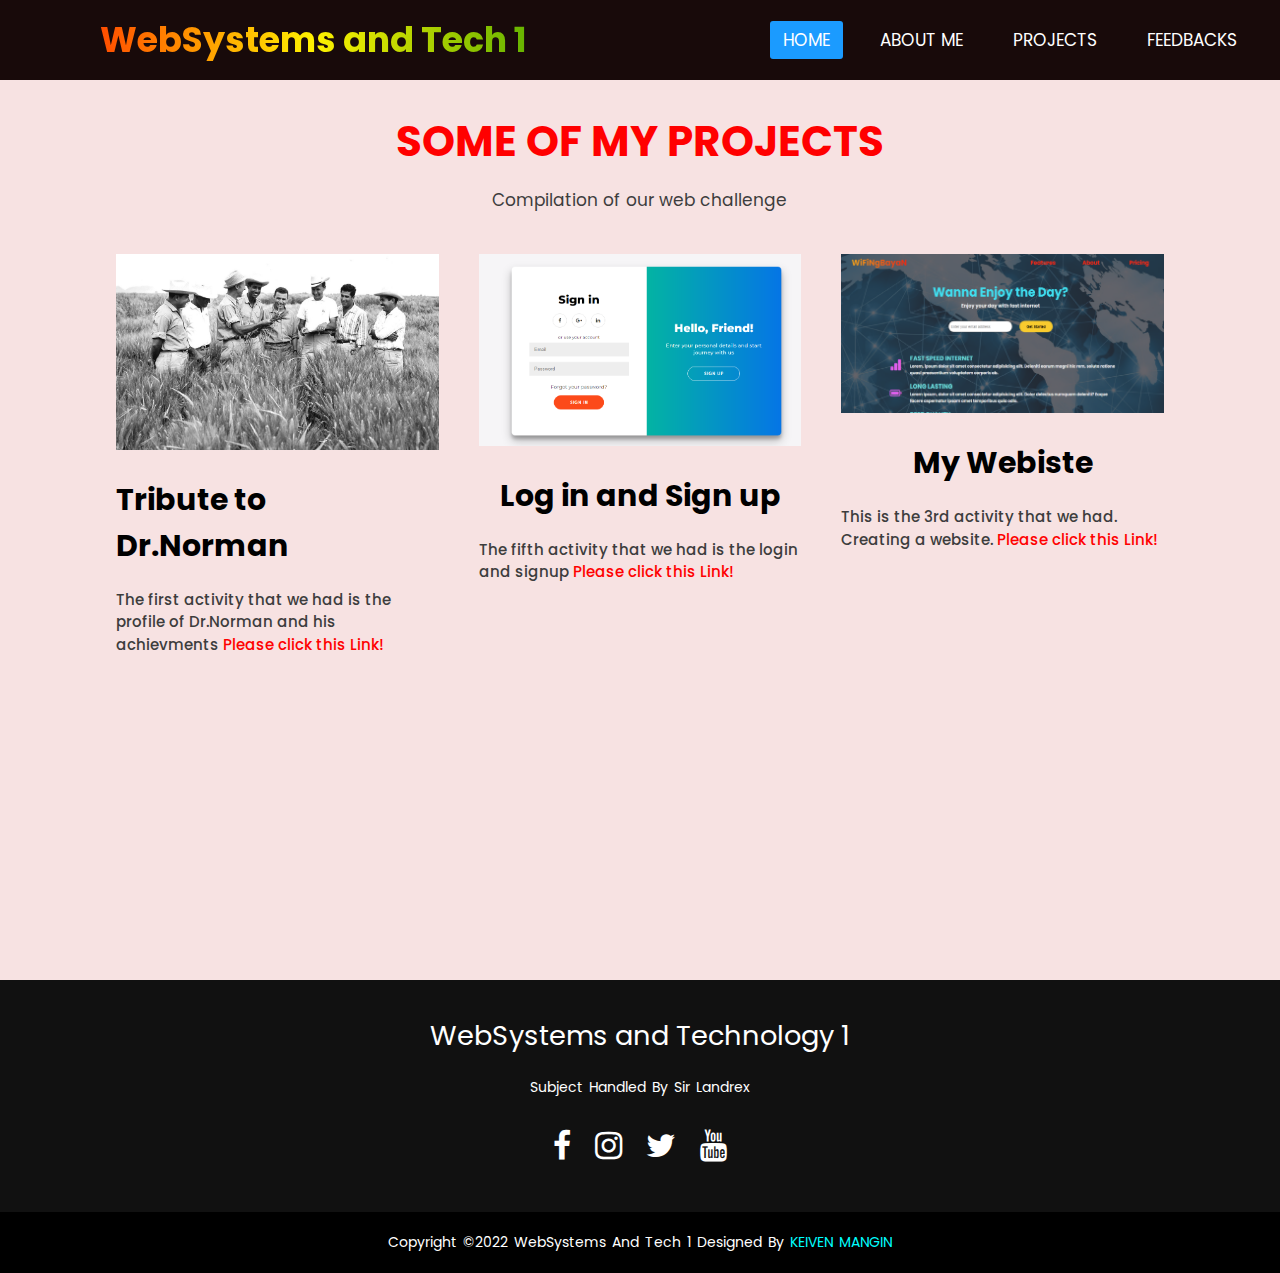
<file: index.html>
<!DOCTYPE html>
<html lang="en">
<head>
    <meta charset="UTF-8">
    <meta http-equiv="X-UA-Compatible" content="IE=edge">
    <meta name="viewport" content="width=device-width, initial-scale=1.0">
    <title>Final project</title>
    <link rel="stylesheet" href="Css/style.css">
    <link rel="stylesheet" href="https://cdnjs.cloudflare.com/ajax/libs/font-awesome/4.7.0/css/font-awesome.min.css" /> 
    <link rel="shortcut icon" href="images/favicon.ico" type="image/x-icon">
</head>
<body>

    <div class="popup-screen">
        <div class="popup-box">
          <i class=" fa fa-times close-btn"></i>
          <h2>Hello Po!</h2>
          <p>I am Keiven S. Mangin from NEMSU-Tagbina Campus. This is my website for our web challenges given by our instructor </p>
          <a href="#" class="btn">Thank You</a>
        </div>
      </div>
    
    <nav>
        <input type="checkbox" id="check">
        <label for="check" class="checkbtn">
            <i class="fa fa-bars"></i>
        </label>
        <label class="logo">WebSystems and Tech 1</label>
        <ul>
          <li><a class="active" href="#">Home</a></li>
          <li><a href="profile.html" class="navB_links" id="Prof_page">about me</a></li>
          <li><a href="projects.html" class="navB_links" id="Prof_page">Projects</a></li>
          <li><a href="#feedbacks" class="navB_links" id="Prof_page">Feedbacks</a></li>
        </ul>
      </nav>

    <div class="container">
        <div class="row">
            <div class="heading-section">
                <h1><span>SOME OF MY PROJECTS</span></h1>
                <P>Compilation of our web challenge</P>
            </div>
            <div class="content-section">
                <div class="pics">
                    <img  src="images/tribute-page-main-image.jpg" alt="">
                    <h4>Tribute to Dr.Norman</h4>
                    <p>The first activity that we had is the profile of Dr.Norman and his achievments <a class="link" href="https://manginken.github.io/Dr.Norman-Act1/">Please click this Link!</a></p>
                </div>
                <div class="pics">
                    <img src="images/login.png" alt="">
                    <h4>Log in and Sign up</h4>
                    <p>The fifth activity that we had is the login and signup <a class="link" href="#"> Please click this Link!</a> </p>
                </div>
                <div class="pics">
                    <img src="images/we.png" alt="">
                    <h4>My Webiste</h4>
                    <p>This is the 3rd activity that we had. Creating a website. <a class="link" href="https://manginken.github.io/website/">Please click this Link!</a> </p>
                </div>
            </div>
        </div>
    </div>

    <footer class="footer" id="feedbacks">

            <div class="footer-container">
                <h2>WebSystems and Technology 1</h2><br>
                <p>Subject handled by Sir Landrex</p>

                <ul class="socmed-links">
                    <li><a href="https://facebook.com/"><i class= "fa fa-facebook"></i></a></li>
                    <li><a href="#"><i class="fa fa-instagram"></i></a></li>
                    <li><a href="#"><i class="fa fa-twitter"></i></a></li>
                    <li><a href="#"><i class="fa fa-youtube"></i></a></li>
                </ul>
                <div class="footer-bot">
                    <p>Copyright &copy;2022 WebSystems and Tech 1 Designed by <span>Keiven Mangin</span></p>
                </div>
            </div>
    </footer>
  <script src="app.js"></script>   <!-- This is the javascript for the pop up message of the page. --> 
</body>
</html>
</file>
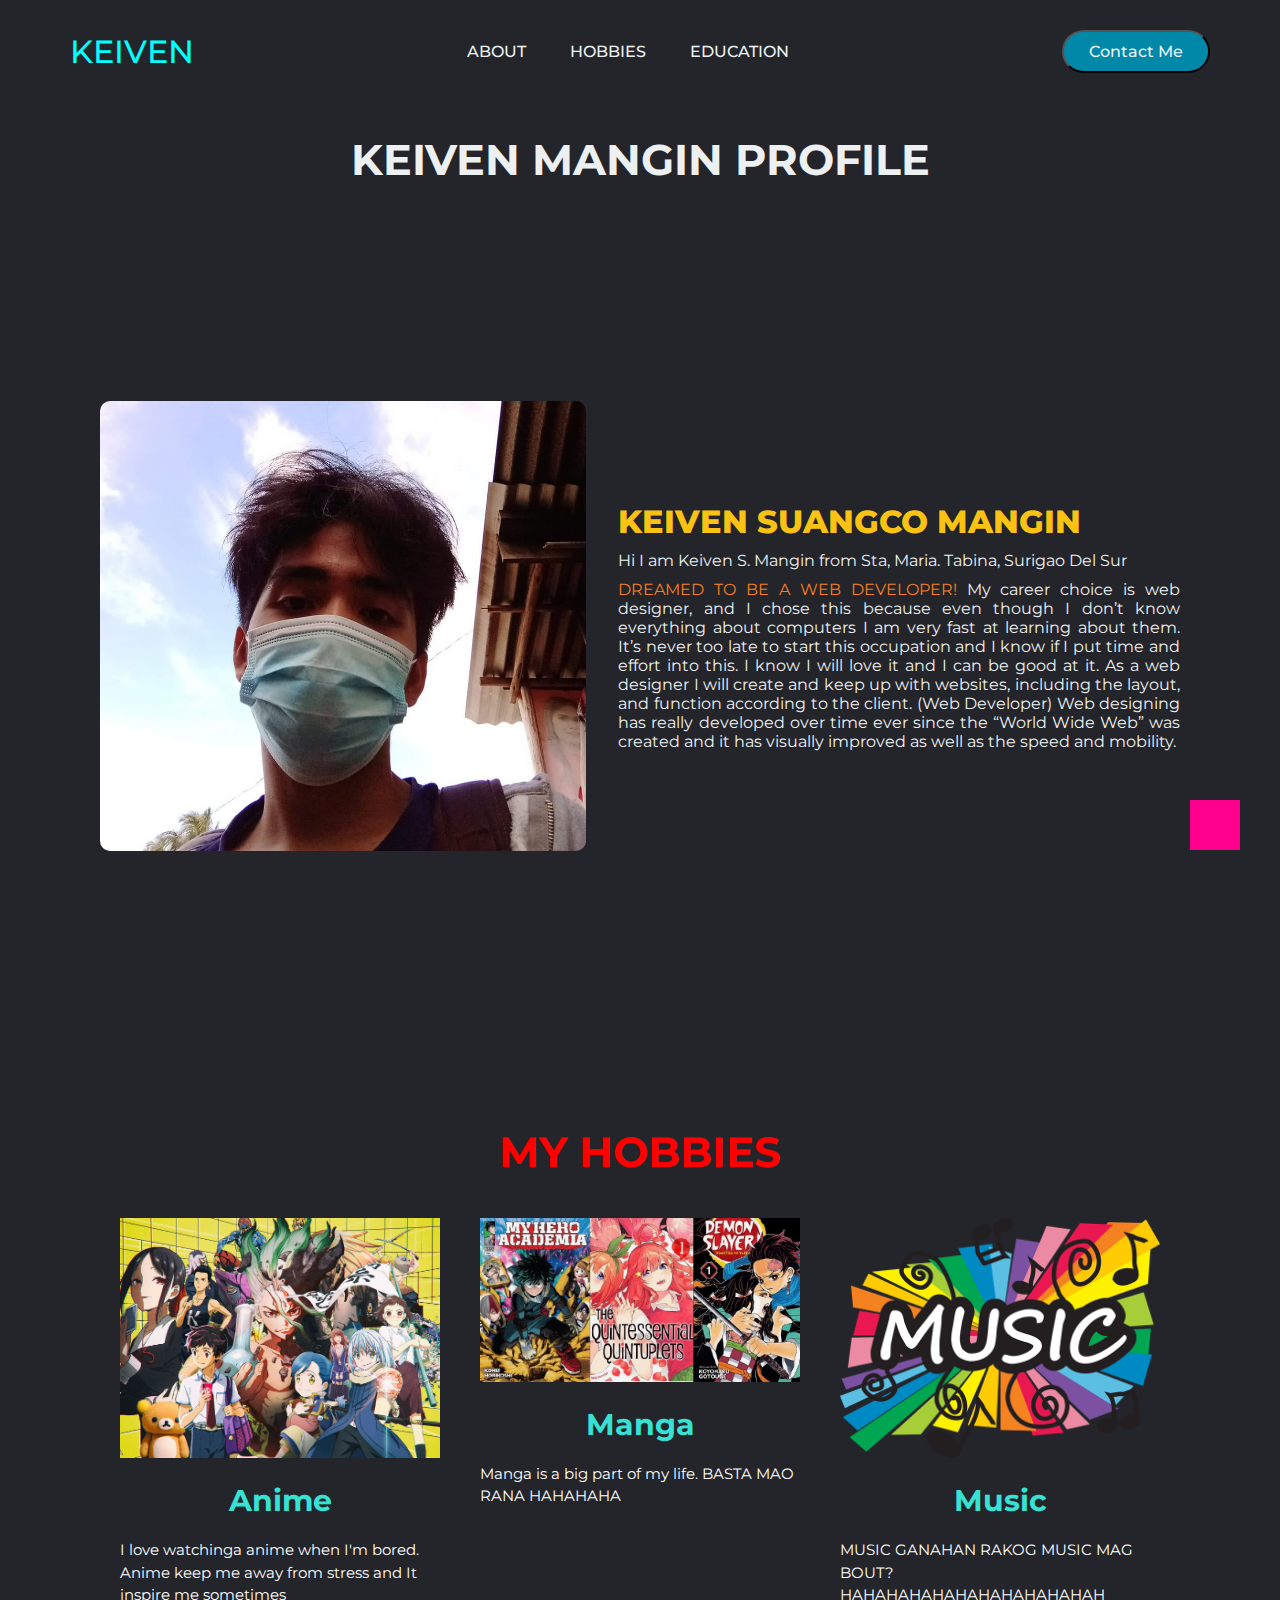
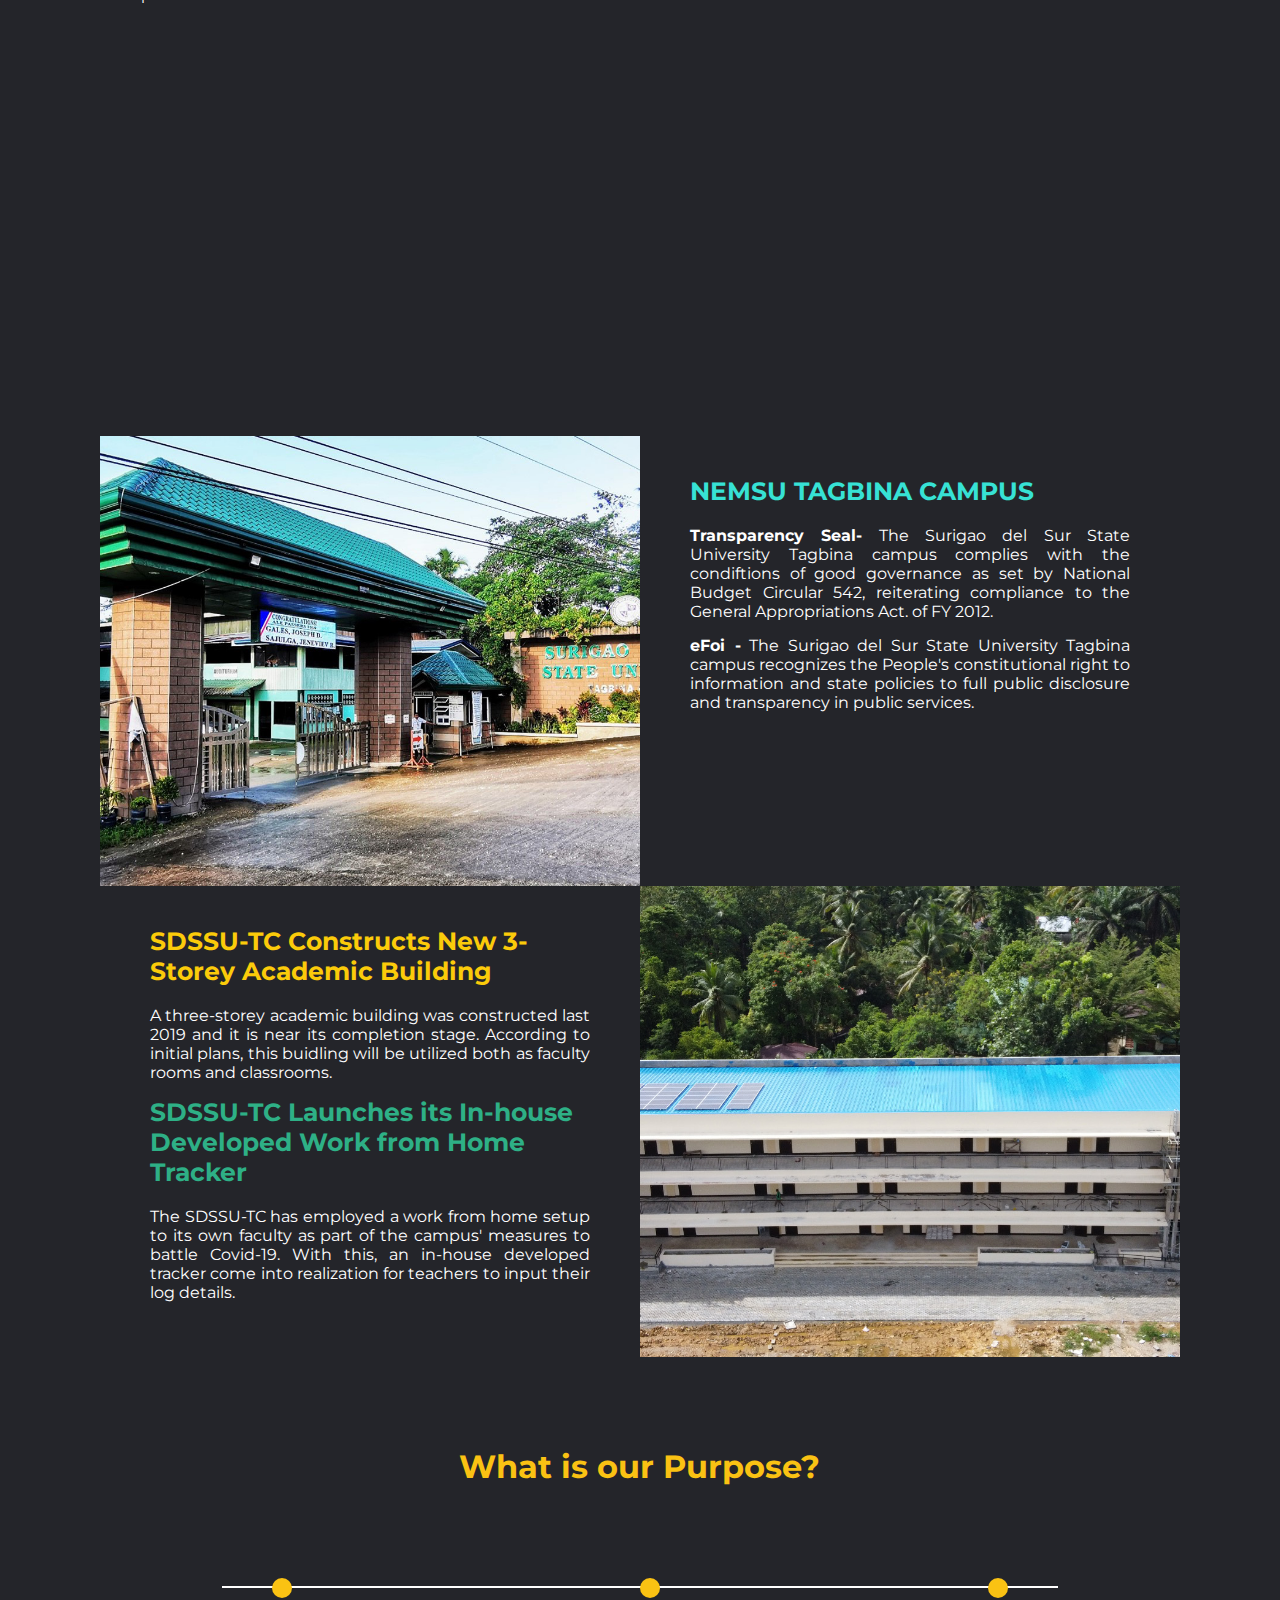
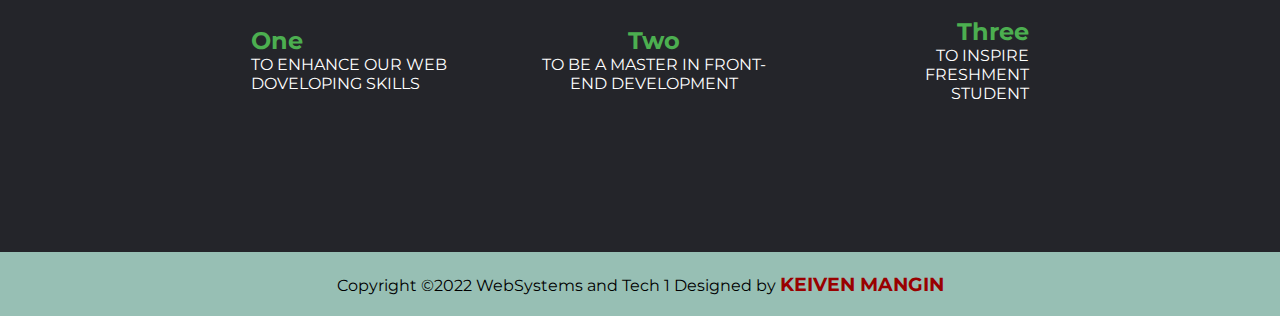
<file: profile.html>
<!DOCTYPE html>
<html lang="en">

<head>
  <meta charset="UTF-8">
  <meta http-equiv="X-UA-Compatible" content="IE=edge">
  <meta name="viewport" content="width=device-width, initial-scale=1.0">
  <title>My Profile</title>
  <link rel="stylesheet" href="Css/prof.css">
  <link rel="stylesheet" href="https://cdnjs.cloudflare.com/ajax/libs/font-awesome/4.7.0/css/font-awesome.min.css"/> 
</head>

<body>

  <Header>
    <a href="index.html" id="navLogo">KEIVEN</a>
    <nav>
      <ul class="navLinks">
        <li><a href="#section-one">ABOUT</a></li>
        <li><a href="#section-two">HOBBIES</a></li>
        <li><a href="#education-sec">EDUCATION</a></li>
      </ul>
    </nav>
    <a href="https://www.facebook.com/profile.php?id=100077170211803" class="contactme"><button>Contact Me</button></a>
  </Header>

  <div class="title">
    <h1>KEIVEN MANGIN PROFILE</h1>
  </div>

  <section class="home" id="section-one">
    <div class="image">
      <img src="images/ME.jpg" alt="">
    </div>
    <div class="info">
      <h2> <span class="myname">KEIVEN SUANGCO MANGIN</span> </h2>
      <p>Hi I am Keiven S. Mangin from Sta, Maria. Tabina, Surigao Del Sur</p>
      <p> <span id="info-span"> DREAMED TO BE A WEB DEVELOPER!</span> My career choice is web designer, and I
        chose this because even though I don’t know everything about computers I am very fast at learning about them.
        It’s never too late to start this occupation and I know if I put time and effort into this. I know I will love
        it and I can be good at it. As a web designer I will create and keep up with websites, including the layout, and
        function according to the client. (Web Developer) Web designing has really developed over time ever since the
        “World Wide Web” was created and it has visually improved as well as the speed and mobility. </p>
    </div>
    
  </section>
 
  <section id="section-two">

    <div class="container">
      <div class="row">
        <div class="heading-section">
          <h1><span>MY HOBBIES</span></h1>

        </div>
        <div class="content-section">
          <div class="pics">
            <img src="hobbies-img/img 1.jpg" alt="">
            <h4>Anime</h4>
            <p>I love watchinga anime when I'm bored. Anime keep me away from stress and It inspire me sometimes</p>
          </div>
          <div class="pics">
            <img src="hobbies-img/manga.jpg" alt="">
            <h4>Manga</h4>
            <p>Manga is a big part of my life. BASTA MAO RANA HAHAHAHA</p>
          </div>
          <div class="pics">
            <img src="hobbies-img/music.png" alt="">
            <h4>Music</h4>
            <p>MUSIC GANAHAN RAKOG MUSIC MAG BOUT? HAHAHAHAHAHAHAHAHAHAHAH</p>
          </div>
        </div>
      </div>
    </div>
  </section>

  <section id="education-sec">
    <div class="section-container">
      <div class="columns image" style="background-image:url('images/campus.jpg')">

      </div>
      <div class="columns content">
        <div class="content-container">
          <h5><span class="camp-name">NEMSU TAGBINA CAMPUS</span></h5>
          <p>
            <strong>Transparency Seal-</strong> The Surigao del Sur State University Tagbina campus complies with the
            condiftions of good governance as set by National Budget Circular 542, reiterating compliance to the General
            Appropriations Act. of FY 2012.

          </p>
          <p>
            <strong>eFoi -</strong> The Surigao del Sur State University Tagbina campus recognizes the People's
            constitutional right to information and state policies to full public disclosure and transparency in public
            services.
          </p>
        </div>
      </div>
    </div>
    <div class="section-container">
      <div class="columns content">
        <div class="content-container">
          <h5><span class="sdssu">SDSSU-TC Constructs New 3-Storey Academic Building</span></h5>
          <p>A three-storey academic building was constructed last 2019 and it is near its completion stage. According
            to
            initial plans, this buidling will be utilized both as faculty rooms and classrooms.
          </p>
          <h5><span class="sd-tracker">SDSSU-TC Launches its In-house Developed Work from Home Tracker</span></h5>
          <p>
            The SDSSU-TC has employed a work from home setup to its own faculty as part of the campus' measures to
            battle
            Covid-19. With this, an in-house developed tracker come into realization for teachers to input their log
            details.
          </p>
        </div>
      </div>
      <div class="columns image" style="background-image:url('images/camp.jpg')">


      </div>
    </div>
  </section>
  <section class="process">
    <div class="row-content">
        <h1>What is our Purpose?</h1>
    </div>
    <div class="row-content">
        <div class="process-content">
            <div class="progress-bar">
                <div class="c1"></div>
                <div class="c2"></div>
                <div class="c3"></div>
            </div>
            <div class="row-content">
                <div class="box1">
                    <h2>One</h2>
                    <p>TO ENHANCE OUR WEB DOVELOPING SKILLS</p>
                </div>
                <div class="box2">
                    <h2>Two</h2>
                    <p>TO BE A MASTER IN FRONT-END DEVELOPMENT</p>
                </div>
                <div class="box3">
                    <h2>Three</h2>
                    <p>TO INSPIRE FRESHMENT STUDENT</p>
                </div>
            </div>
        </div>
    </div>
</section>
  <div class="footer-bot">
    <p>Copyright &copy;2022 WebSystems and Tech 1 Designed by <span>Keiven Mangin</span></p>
</div>

   <a class="goupbtn" href="#"> <i class="fa fa-circle-up"></i></a>   <!--para ni sa pag go back to top button -->

</body>

</html>
</file>
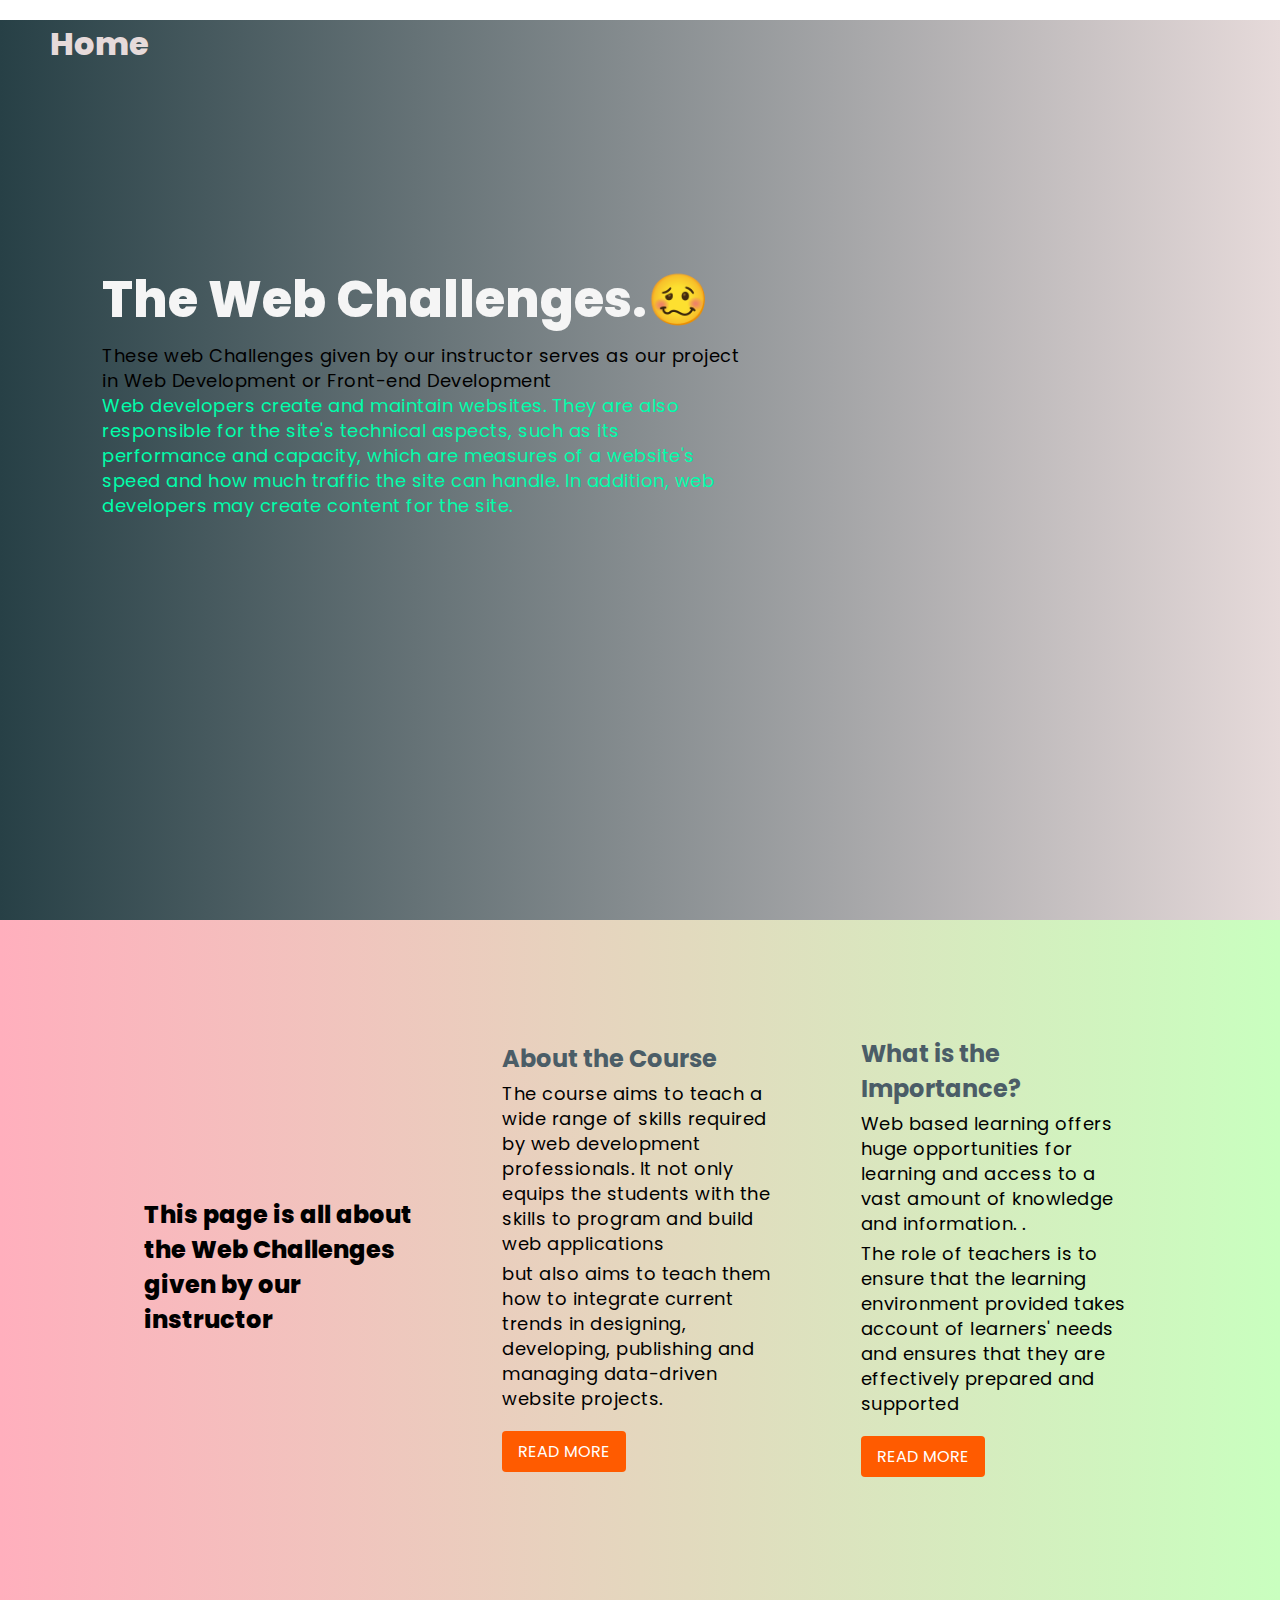
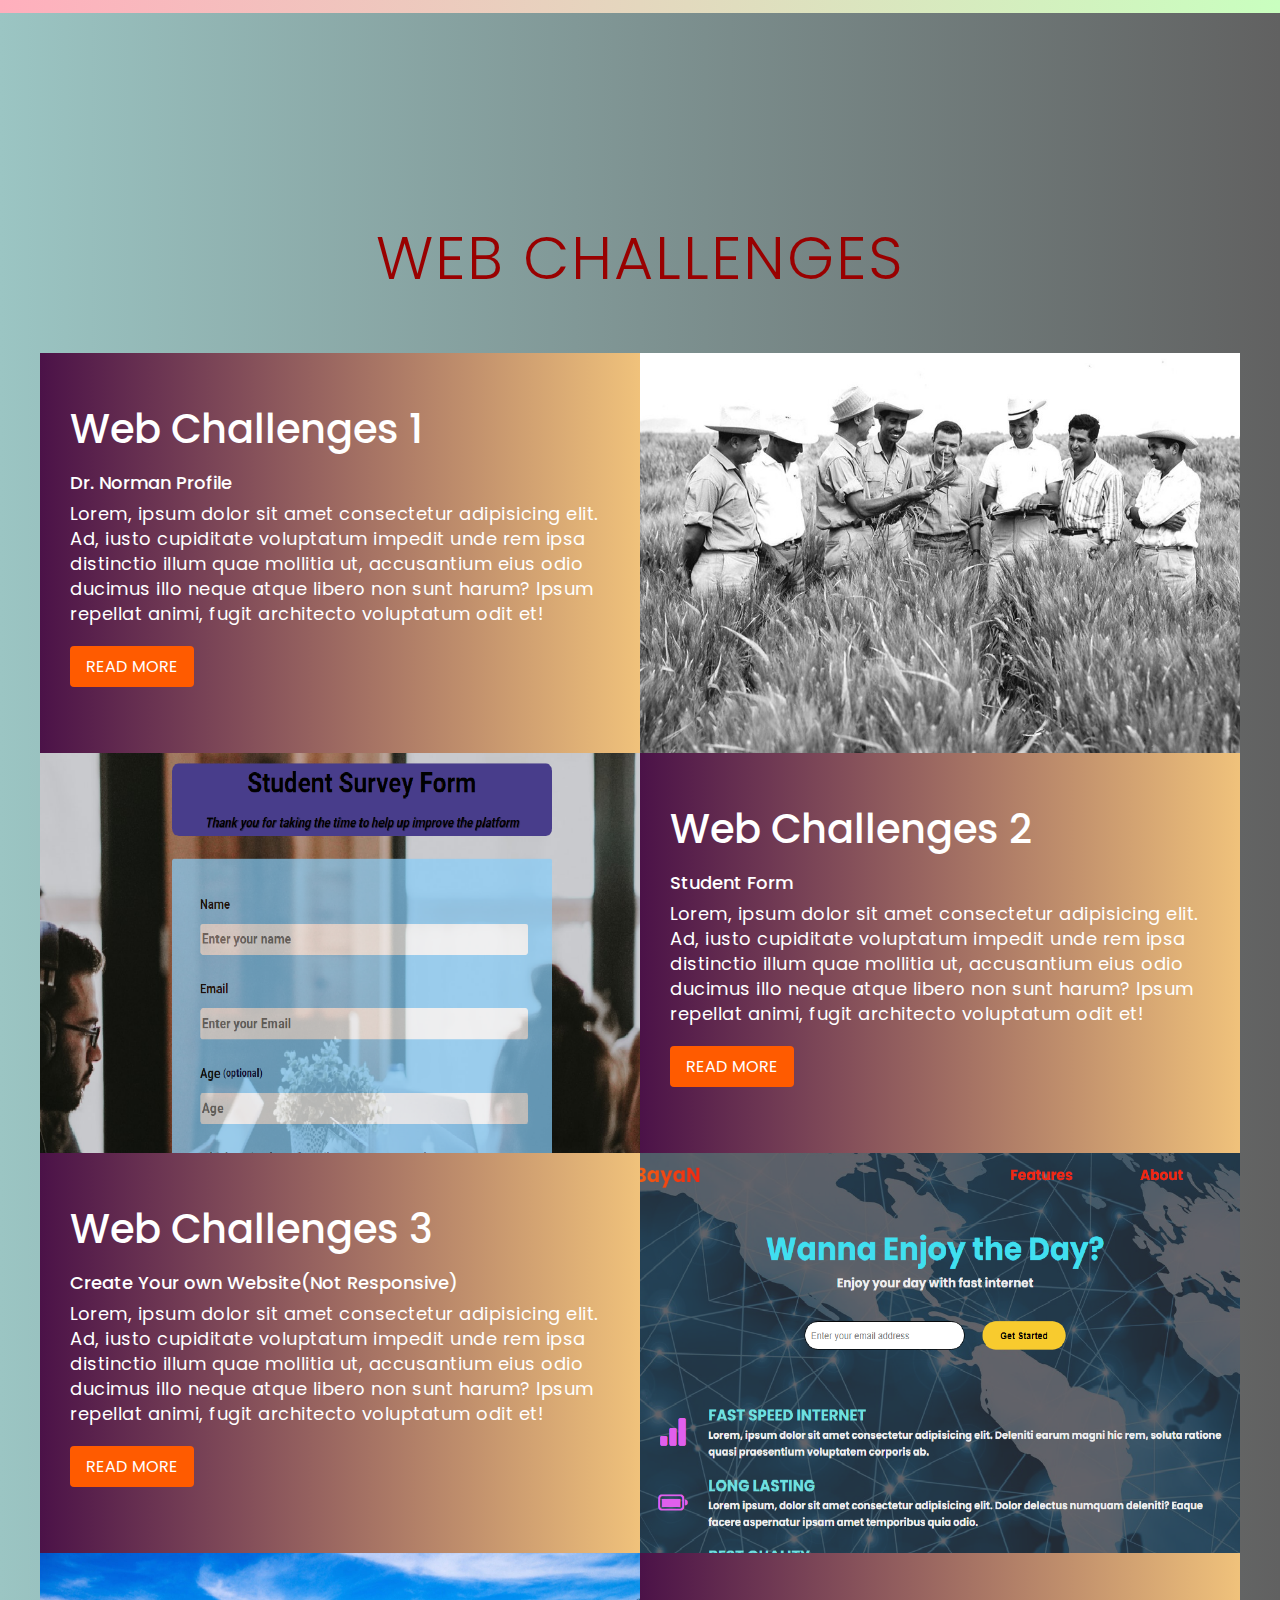
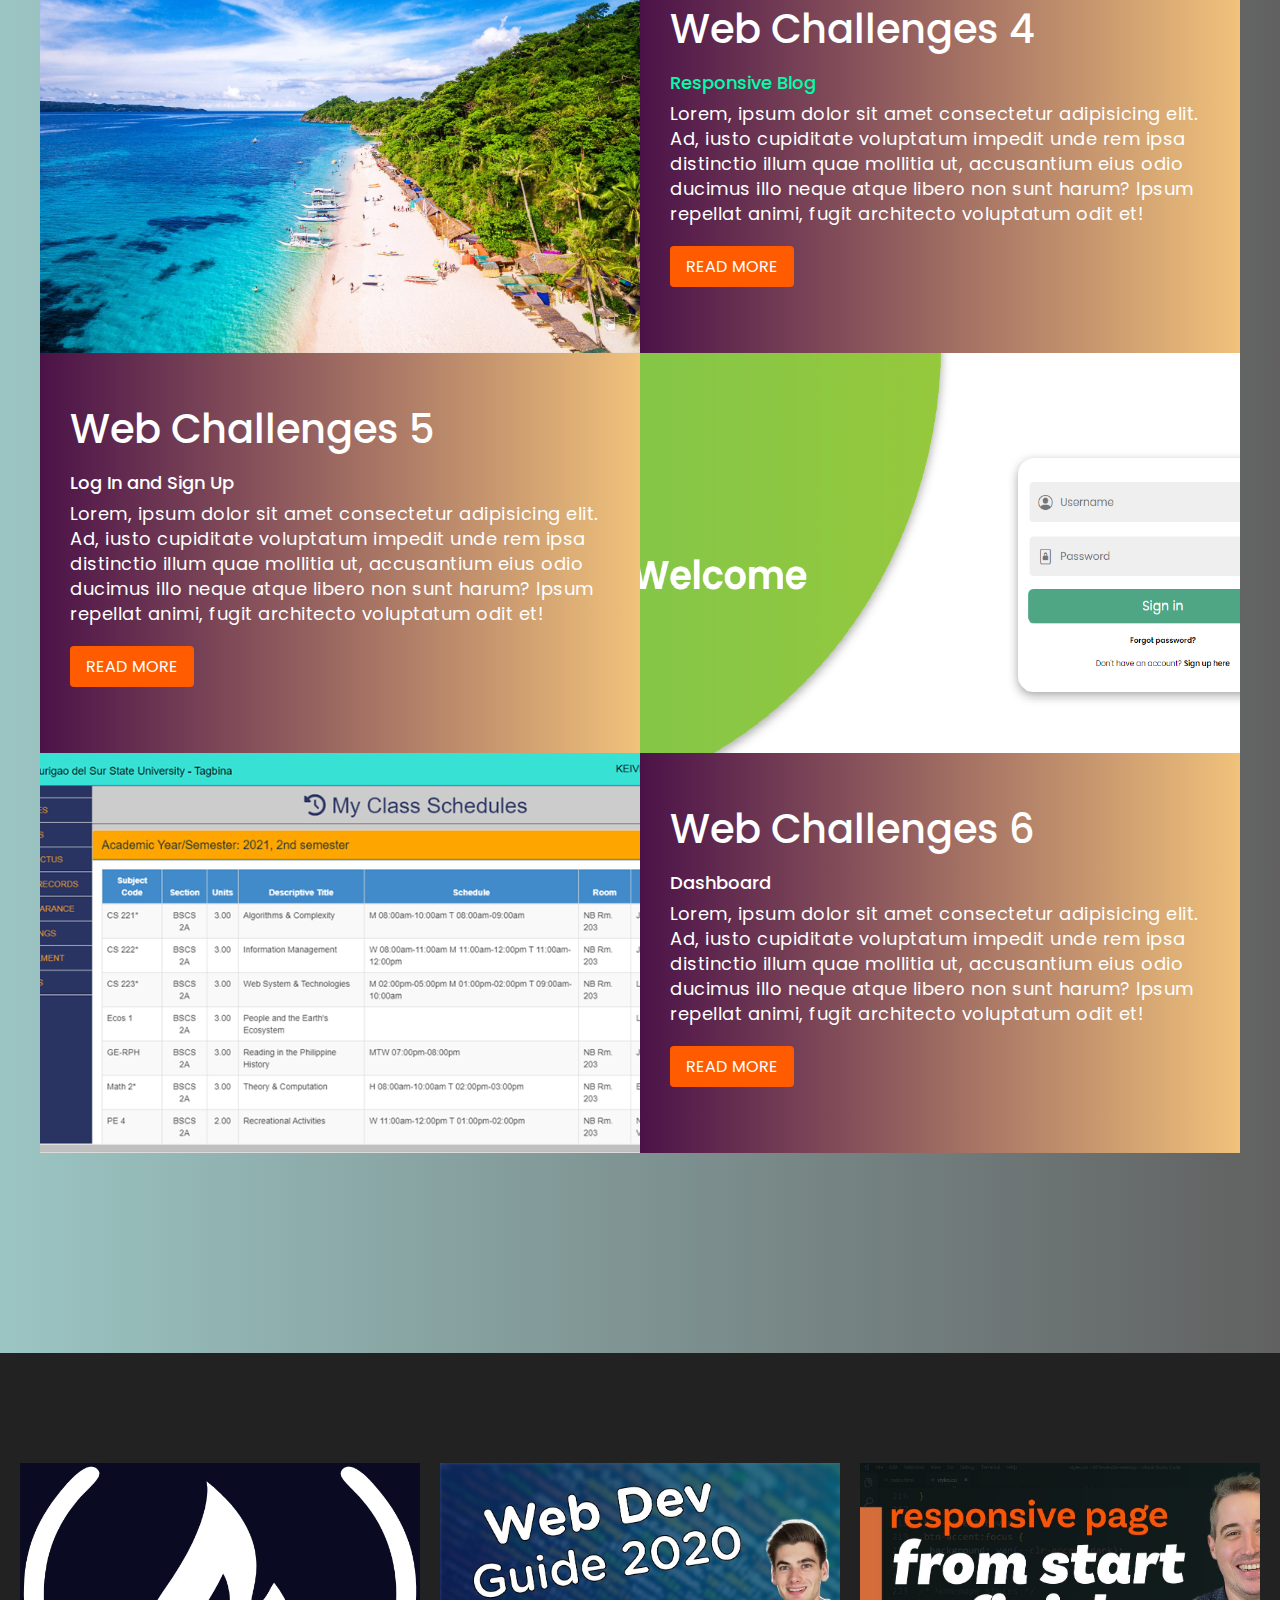
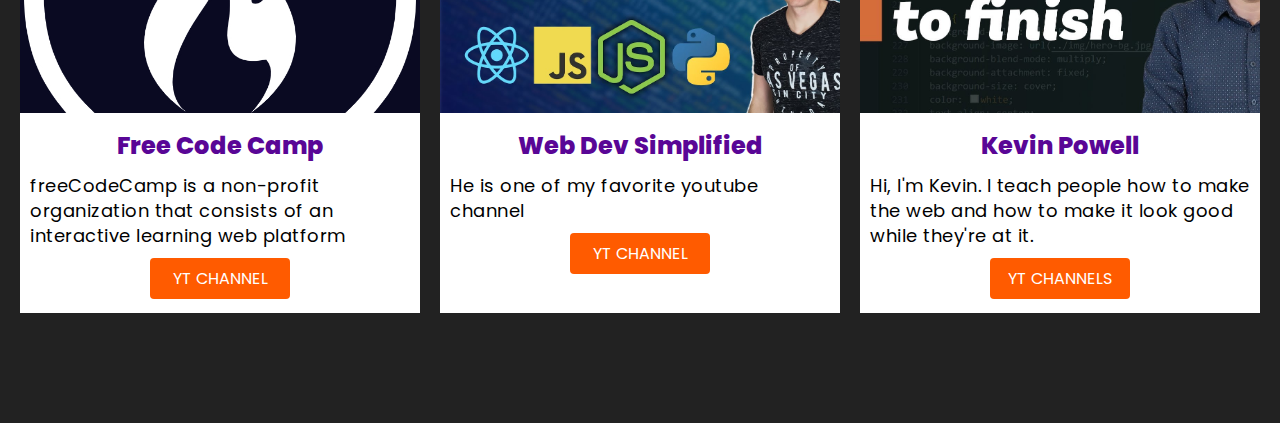
<file: projects.html>
<!DOCTYPE html>
<html lang="en">

<head>
    <meta charset="UTF-8">
    <meta http-equiv="X-UA-Compatible" content="IE=edge">
    <meta name="viewport" content="width=device-width, initial-scale=1.0">
    <link rel="stylesheet" href="Css/project.css">
    <title>Web Challenges</title>
    <link rel="shortcut icon" href="images/favicon.ico" type="image/x-icon">
</head>

<body>
    <header>
        <nav>
            <div class="logo">
                <li><a href="index.html">
                        <h1>Home</h1>
                    </a></li>
      </nav>
        
      <div class="header-content">
            <h1>The Web Challenges.🥴</h1>
            <p>These web Challenges given by our instructor serves as our project in Web Development or Front-end Development
                <span>Web developers create and maintain websites. They are also responsible for the site's technical aspects, such as its performance and capacity, which are measures of a website's speed and how much traffic the site can handle. In addition, web developers may create content for the site.</span>
                </p
       
            </div>
    </header>

    <!-- About -->
    <section class="about">
        <div class="row">
            <div class="about-left">
                <h2>This page is all about the Web Challenges given by our instructor</h2>
                
            </div>
            <div class="about-middle">
                <h2>About the Course</h2>
                <p>The course aims to teach a wide range of skills required by web development professionals. It not only equips the students with the skills to program and build web applications 
                </p>
                <p>but also aims to teach them how to integrate current trends in designing, developing, publishing and managing data-driven website projects.</p>
                <a href="https://sites.google.com/site/sdssuwagas1st/web-system-and-technologies-2" class="btn">Read More</a>
            </div>
            <div class="about-right">
                <h2>What is the Importance?</h2>
                <p>Web based learning offers huge opportunities for learning and access to a vast amount of knowledge and information. .
                </p>
                <p>The role of teachers is to ensure that the learning environment provided takes account of learners' needs and ensures that they are effectively prepared and supported</p>
                <a href="https://www.ncbi.nlm.nih.gov/pmc/articles/PMC1125774/" class="btn">Read More</a>
            </div>
        </div>
    </section>
         <!-- Projects Section -->
  <section id="projects">
    <div class="projects container">
      <div class="projects-header">
        <h1 class="section-title"><span>Web Challenges</span></h1>
      </div>
      <div class="all-projects">
        <div class="project-item">
          <div class="project-info">
            <h1>Web Challenges 1</h1>
            <h2>Dr. Norman Profile</h2>
            <p>Lorem, ipsum dolor sit amet consectetur adipisicing elit. Ad, iusto cupiditate voluptatum impedit unde
              rem ipsa distinctio illum quae mollitia ut, accusantium eius odio ducimus illo neque atque libero non sunt
              harum? Ipsum repellat animi, fugit architecto voluptatum odit et!</p>
              <a href=" https://manginken.github.io/Dr.Norman-Act1/" class="btn">Read More</a>
          </div>
          <div class="project-img">
            <img src="project-img/tribute-page-main-image.jpg" alt="img">
          </div>
        </div>
        <div class="project-item">
          <div class="project-info">
            <h1>Web Challenges 2</h1>
            <h2>Student Form</h2>
            <p>Lorem, ipsum dolor sit amet consectetur adipisicing elit. Ad, iusto cupiditate voluptatum impedit unde
              rem ipsa distinctio illum quae mollitia ut, accusantium eius odio ducimus illo neque atque libero non sunt
              harum? Ipsum repellat animi, fugit architecto voluptatum odit et!</p>
              <a href="acts html/stud.html" class="btn">Read More</a>
          </div>
          <div class="project-img">
            <img src="project-img/stud.png" alt="img">
          </div>
        </div>
        <div class="project-item">
          <div class="project-info">
            <h1>Web Challenges 3</h1>
            <h2>Create Your own Website(Not Responsive)</h2>
            <p>Lorem, ipsum dolor sit amet consectetur adipisicing elit. Ad, iusto cupiditate voluptatum impedit unde
              rem ipsa distinctio illum quae mollitia ut, accusantium eius odio ducimus illo neque atque libero non sunt
              harum? Ipsum repellat animi, fugit architecto voluptatum odit et!</p>
              <a href="https://manginken.github.io/website/" class="btn">Read More</a>
          </div>
          <div class="project-img">
            <img src="project-img/we.png" alt="img">
          </div>
        </div>
        <div class="project-item">
          <div class="project-info">
            <h1>Web Challenges 4</h1>
            <h2><span>Responsive Blog</span></h2>
            <p>Lorem, ipsum dolor sit amet consectetur adipisicing elit. Ad, iusto cupiditate voluptatum impedit unde
              rem ipsa distinctio illum quae mollitia ut, accusantium eius odio ducimus illo neque atque libero non sunt
              harum? Ipsum repellat animi, fugit architecto voluptatum odit et!</p>
              <a href="https://manginken.github.io/responsive-blog/" class="btn">Read More</a>
          </div>
          <div class="project-img">
            <img src="project-img/borac.jpg" alt="img">
          </div>
        </div>
        <div class="project-item">
          <div class="project-info">
            <h1>Web Challenges 5</h1>
            <h2>Log In and Sign Up</h2>
            <p>Lorem, ipsum dolor sit amet consectetur adipisicing elit. Ad, iusto cupiditate voluptatum impedit unde
              rem ipsa distinctio illum quae mollitia ut, accusantium eius odio ducimus illo neque atque libero non sunt
              harum? Ipsum repellat animi, fugit architecto voluptatum odit et!</p>
              <a href="https://manginken.github.io/responsive-log-in-and-sign-up/" class="btn">Read More</a>
          </div>
          <div class="project-img">
            <img src="project-img/logsignup.png" alt="img">
          </div>
        </div>
        <div class="project-item">
          <div class="project-info">
            <h1>Web Challenges 6</h1>
            <h2>Dashboard</h2>
            <p>Lorem, ipsum dolor sit amet consectetur adipisicing elit. Ad, iusto cupiditate voluptatum impedit unde
              rem ipsa distinctio illum quae mollitia ut, accusantium eius odio ducimus illo neque atque libero non sunt
              harum? Ipsum repellat animi, fugit architecto voluptatum odit et!</p>
              <a href="https://manginken.github.io/responsive-log-in-and-sign-up/" class="btn">Read More</a>
          </div>
          <div class="project-img">
            <img src="project-img/dashh.png" alt="img">
          </div>
        </div>
      </div>
    </div>
  </section>

    <!-- projectsection -->
    <section class="fav-channel">
           
        <div class="channel-cont">
            <div class="pic pic-1"></div>
            <h2>Free Code Camp</h2>
            <p>freeCodeCamp is a non-profit organization that consists of an interactive learning web platform</p>
            <a href="https://www.youtube.com/c/Freecodecamp" class="pic-btn">Yt Channel</a>
        </div>
        <div class="channel-cont">
            <div class="pic pic-2"></div>
            <h2>Web Dev Simplified</h2>
            <p>He is one of my favorite youtube channel</p>
            <a href="https://www.youtube.com/c/WebDevSimplified" class="pic-btn">Yt Channel</a>
        </div>
        <div class="channel-cont">
            <div class="pic pic-3"></div>
            <h2>Kevin Powell</h2>
            <p>Hi, I'm Kevin. I teach people how to make the web and how to make it look good while they're at it.</p>
            <a href="https://www.youtube.com/kepowob/videos" class="pic-btn">Yt Channels</a>
        </div>
    </section>

</body>

</html>
</file>
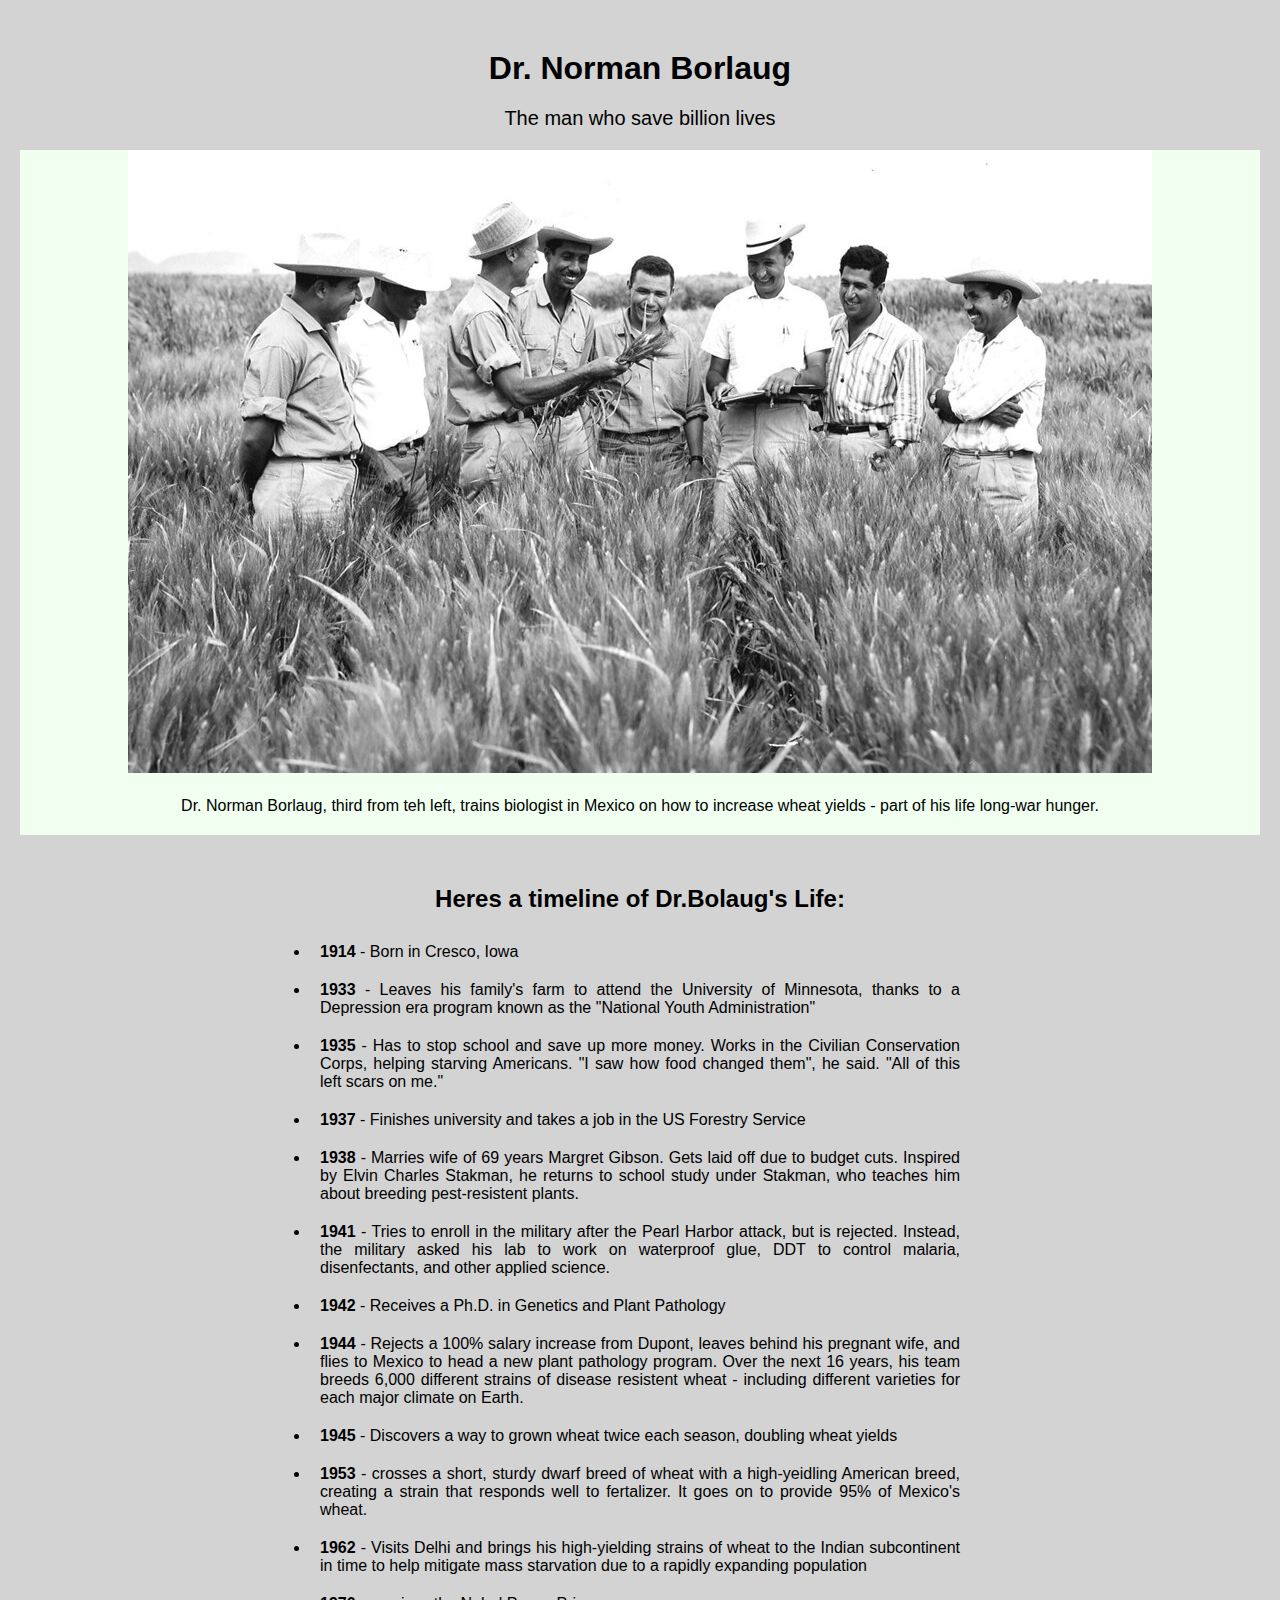
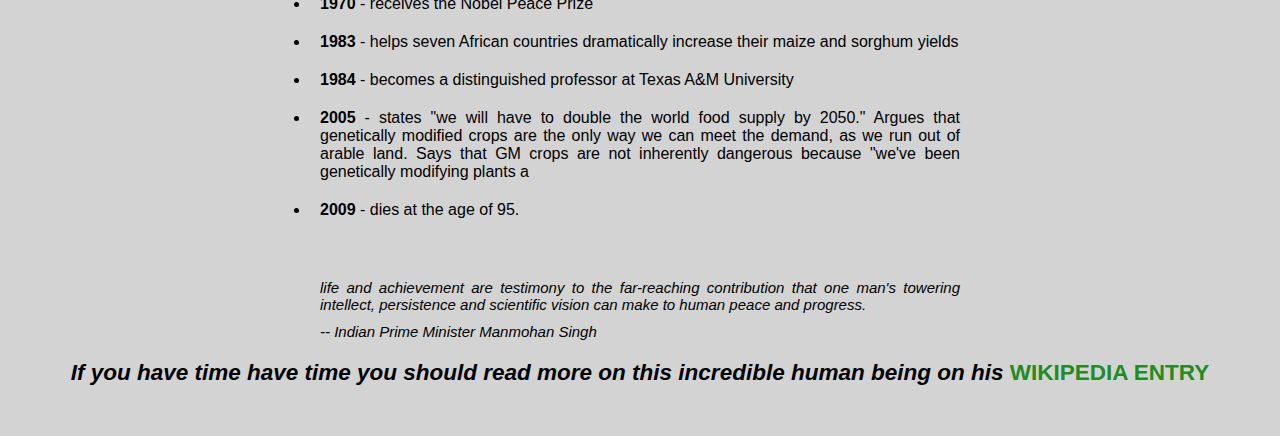
<file: acts html/norman.html>
<!DOCTYPE html>
<html lang="en">
<head>
    <meta charset="UTF-8">
    <meta http-equiv="X-UA-Compatible" content="IE=edge">
    <meta name="viewport" content="width=device-width, initial-scale=1.0">
    <link rel="stylesheet" href="norman.css">
    <title>Dr. Norman Profile</title>
   
</head>
<body>
    <header>
        <div class="container">
        <h1>Dr. Norman Borlaug</h1>
        <p>The man who save billion lives</p>
    </div>
</header>

    <section class="sect-two">
        <div class="content">
            <div class="cont-pics">
            <img src="1.jpg" >
        </div>
            <p>Dr. Norman Borlaug, third from teh left, trains biologist in Mexico on how to increase wheat yields - part of his life long-war hunger.</p>
        </div>
    </section>

        <div class="cont-info">
            <h2>Heres a timeline of Dr.Bolaug's Life:</h2>
        </div>

         <div class="list-info">
           <ul>
            <li> <strong>1914</strong> - Born in Cresco, Iowa</li>
            <li> <strong>1933</strong> - Leaves his family's farm to attend the University of Minnesota, thanks to a Depression era program known as the "National Youth Administration"</li>
            <li><strong>1935</strong> - Has to stop school and save up more money. Works in the Civilian Conservation Corps, helping starving Americans. "I saw how food changed them", he said. "All of this left scars on me."</li>
            <li><strong>1937</strong> - Finishes university and takes a job in the US Forestry Service</li>
            <li><strong>1938</strong> - Marries wife of 69 years Margret Gibson. Gets laid off due to budget cuts. Inspired by Elvin Charles Stakman, he returns to school study under Stakman, who teaches him about breeding pest-resistent plants.</li>
            <li><strong>1941</strong> - Tries to enroll in the military after the Pearl Harbor attack, but is rejected. Instead, the military asked his lab to work on waterproof glue, DDT to control malaria, disenfectants, and other applied science.</li>
            <li><strong>1942</strong> - Receives a Ph.D. in Genetics and Plant Pathology</li>
            <li><strong>1944</strong> - Rejects a 100% salary increase from Dupont, leaves behind his pregnant wife, and flies to Mexico to head a new plant pathology program. Over the next 16 years, his team breeds 6,000 different strains of disease resistent wheat - including
              different varieties for each major climate on Earth.</li>
            <li><strong>1945</strong> - Discovers a way to grown wheat twice each season, doubling wheat yields</li>
            <li><strong>1953</strong> - crosses a short, sturdy dwarf breed of wheat with a high-yeidling American breed, creating a strain that responds well to fertalizer. It goes on to provide 95% of Mexico's wheat.</li>
            <li><strong>1962</strong> - Visits Delhi and brings his high-yielding strains of wheat to the Indian subcontinent in time to help mitigate mass starvation due to a rapidly expanding population</li>
            <li><strong>1970</strong> - receives the Nobel Peace Prize</li>
            <li><strong>1983</strong> - helps seven African countries dramatically increase their maize and sorghum yields</li>
            <li><strong>1984</strong> - becomes a distinguished professor at Texas A&M University</li>
            <li><strong>2005</strong> - states "we will have to double the world food supply by 2050." Argues that genetically modified crops are the only way we can meet the demand, as we run out of arable land. Says that GM crops are not inherently dangerous because "we've
              been genetically modifying plants a</li>
            <li><strong>2009</strong> - dies at the age of 95.</li>
        </ul>
      </div>
      
      <div class="last">
          <p> <em> life and achievement are testimony to the far-reaching contribution that one man's towering intellect, persistence and scientific vision can make to human peace and progress.</em></p>
          
          <div class="foot">
            <p> -- Indian Prime Minister Manmohan Singh</p>
          <h2><em>If you have time have time you should read more on this incredible human being on his</em> <span>WIKIPEDIA ENTRY</span></h2>
      </div>
</body>
</html>
</file>
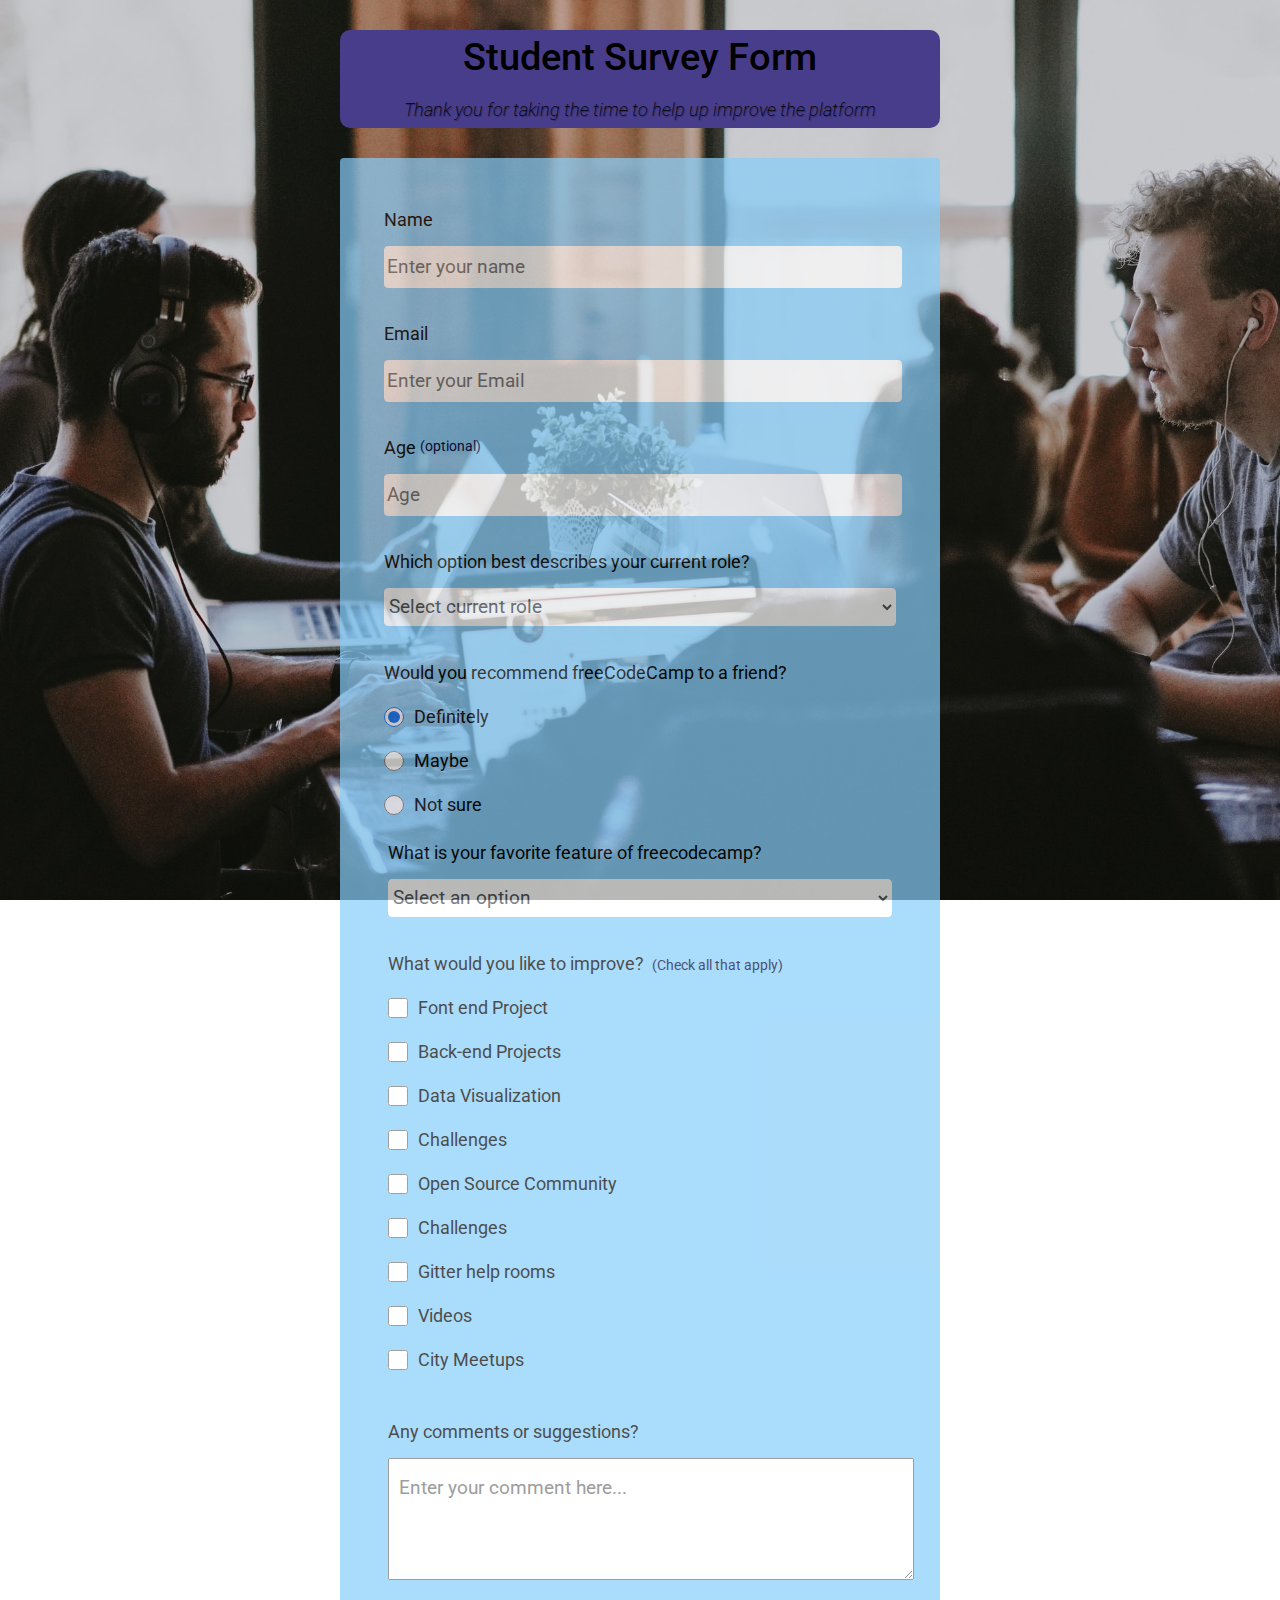
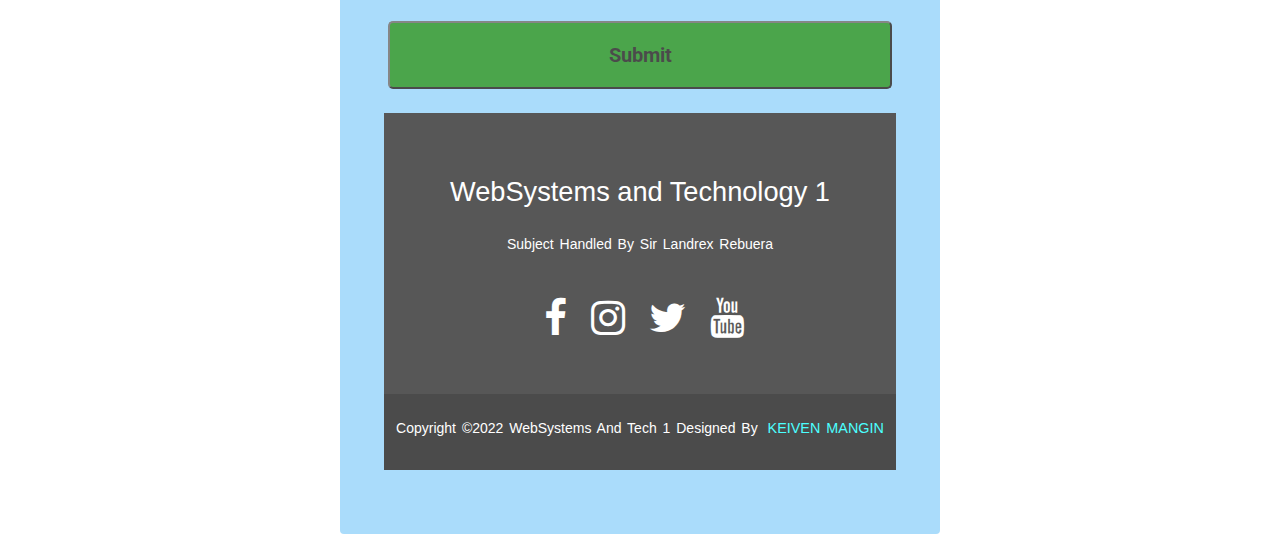
<file: acts html/stud.html>
<!DOCTYPE html>
<html lang="en">

<head>
  <meta charset="UTF-8">
  <meta http-equiv="X-UA-Compatible" content="IE=edge">
  <meta name="viewport" content="width=device-width, initial-scale=1.0">
  <title>Survey</title>
  <link rel="stylesheet" href="https://cdnjs.cloudflare.com/ajax/libs/font-awesome/4.7.0/css/font-awesome.min.css" />
  <link rel="stylesheet" href="stud.css">
</head>

<body>
  <div class="content">
    <header>
      <div class="header">
        <h1>Student Survey Form</h1>
        <p>Thank you for taking the time to help up improve the platform</p>
      </div>
    </header>

    <form class="survey-form">

      <div class="group-survey">
        <label id="name-label" for="name">Name</label>
        <input type="text" name="name" id="name" class="form-style" placeholder="Enter your name" required />
      </div>

      <div class="group-survey">
        <label id="email-label" for="email">Email</label>
        <input type="email" class="form-style" placeholder="Enter your Email" required />
      </div>

      <div class="group-survey">
        <label id="number-label" for="number">Age<span>(optional)</span></label>
        <input type="number" name="age" class="form-style" placeholder="Age" />
      </div>

      <div class="group-survey">
        <p>Which option best describes your current role?</p>
          <select id="dropdown" name="role" class="form-style">
          <option>Select current role</option>
          <option value="student">Student</option>
          <option value="jobless">Way trabaho</option>
          <option value="ambot">Ambot Sab</option>
          <option value="wala">Wara gud</option>
          </select>
      </div>

      <div class="group-survey"">
        <p>Would you recommend freeCodeCamp to a friend?</p>
        <label>
          <input name=" " value="definitely" type="radio" class="int-radio" checked />Definitely</label>
        <label>
          <input name=" " value="maybe" type="radio" class="int-radio" />Maybe</label>
      
        <label><input name=" " value="not-sure" type="radio" class="int-radio" />Not sure</label>

      <div class="group-survey">
        <p>What is your favorite feature of freecodecamp? </p>
        <select name="dropdown" class="form-style">
          <option >Select an option</option>
          <option value="">Ambot</option>
          <option value="">Sir wala ko kabalo</option>
          <option value="">Si sir ang nakabalo</option>
          <option value="">Wara gud</option>

        </select>
      </div>

      <div class="group-survey">
        <p>What would you like to improve? <span>(Check all that apply)</span></p>
        <label><input type="checkbox" class="int-radio" />Font end Project</label>
        <label><input name="" type="checkbox" class="int-radio" />Back-end Projects</label>
        <label><input name="" type="checkbox" class="int-radio" />Data Visualization</label>
        <label><input name="" type="checkbox" class="int-radio" />Challenges</label>
        <label><input name="" type="checkbox" class="int-radio" />Open Source Community</label>
        <label><input name="" type="checkbox" class="int-radio" />Challenges</label>
        <label><input name="" type="checkbox" class="int-radio" />Gitter help rooms</label>
        <label><input name="" type="checkbox" class="int-radio" />Videos</label>
        <label><input name="" type="checkbox" class="int-radio" />City Meetups</label>
      </div>

      <div class="group-survey">
        <p>Any comments or suggestions?</p>
        <textarea id="comments" class="input-txtarea" name="comment"
          placeholder="Enter your comment here..."></textarea>
      </div>

      <div class="group-survey">
        <button type="submit" id="submit" class="submit-btn">
          Submit
        </button>
       </div>
       <footer class="footer">
        <div class="footer-container">
            <h2>WebSystems and Technology 1</h2>
            <p>Subject handled by Sir Landrex Rebuera</p>

            <ul class="socmed-links">
                <li><a href="https://www.facebook.com/profile.php?id=100077170211803"><i class="fa fa-facebook"></i></a></li>
                <li><a href="https://www.instagram.com/?hl=en"><i class="fa fa-instagram"></i></a></li>
                <li><a href="https://twitter.com/?lang=en"><i class="fa fa-twitter"></i></a></li>
                <li><a href="https://www.youtube.com/"><i class="fa fa-youtube"></i></a></li>
            </ul>
            <div class="footer-bot">
                <p>Copyright &copy;2022 WebSystems and Tech 1 Designed by <span>Keiven Mangin</span></p>
            </div>
        </div>
</footer>



    </form>
  </div>
</body>

</html>
</file>
<file: Css/style.css>
@import url('https://fonts.googleapis.com/css2?family=Poppins:wght@100;200;300;400;500;600;700;800;900&display=swap');

*{
    box-sizing: border-box;
    margin: 0;
    padding: 0;
    scroll-behavior: smooth;
     font-family: "Poppins", sans-serif;

}
.popup-screen{
  z-index: 999999;
  position: fixed;
  background: rgba(255, 255, 255, 0.1);
  backdrop-filter: blur(10px);
  width: 100%;
  height: 100vh;
  display: flex;
  justify-content: center;
  align-items: center;
  visibility: hidden;
  transition: 0.5s ease;
  transition-property: visibility;
}

.popup-screen.active{
  visibility: visible;
}

.popup-box{
  position: relative;
  background: rgba(255, 255, 255, 0.8);
  backdrop-filter: blur(10px);
  max-width: 350px;
  display: flex;
  justify-content: center;
  align-items: center;
  flex-direction: column;
  margin: 20px;
  padding: 50px 40px;
  border-radius: 20px;
  box-shadow: 0 5px 25px rgb(0 0 0 / 20%);
  transform: scale(0);
  transition: 0.5s ease;
  transition-property: transform;
}

.popup-screen.active .popup-box{
  transform: scale(1);
}

.popup-box h2{
  font-size: 2.1em;
  font-weight: 800;
  margin-bottom: 20px;
}

.popup-box p{
  font-size: 1em;
  margin-bottom: 30px;
}

.popup-box .btn{
  color: #fff;
  background: #FF0000;
  font-size: 1.1em;
  font-weight: 500;
  text-decoration: none;
  text-transform: uppercase;
  padding: 7px 27px;
  border-radius: 3px;
}

.close-btn{
  position: absolute;
  font-size: 1em;
  top: 0;
  right: 0;
  margin: 15px;
  cursor: pointer;
  opacity: 0.5;
  transition: 0.3s ease;
  transition-property: opacity;
}

.close-btn:hover{
  opacity: 1;
}
nav{
    background:#180A0A;
    height: 80px;
    width: 100%;
  }
   label.logo{     /* thise codes contains gradient colors from uigradient.com */
    background: #1E9600; 
    background: -webkit-linear-gradient(to right, #FF0000, #FFF200, #1E9600);  
    background: linear-gradient(to right, #FF0000, #FFF200, #1E9600); 
    background-size: 100%;
    -webkit-background-clip: text;
    -moz-background-clip: text;
    -webkit-text-fill-color: transparent;
    -moz-text-fill-color: transparent;  
    font-size: 35px;
    line-height: 80px;
    padding: 0 100px;
    font-weight: bold;
  }
  nav ul{
    float: right;
    margin-right: 20px;
  }
  nav ul li{
    display: inline-block;
    line-height: 80px;
    margin: 0 10px;
  }
  nav ul li a{
    color: white;
    font-size: 17px;
    padding: 7px 13px;
    border-radius: 3px;
    text-transform: uppercase;
  }
  a.active,a:hover{      /* don't remove the a because it will damage the pop up message */
    background: #1b9bff;
    transition: .5s;
  }
  .checkbtn{
    font-size: 30px;
    color: white;
    float: right;
    line-height: 80px;
    margin-right: 40px;
    cursor: pointer;
    display: none;
  }
  #check{
    display: none;
  }
  /* this is the responsive code for navigation bar */
  @media (max-width: 952px){
    label.logo{
      font-size: 30px;
      padding-left: 10px;
      padding-right: 0;
    }
    nav ul li a{
      font-size: 16px;
    }
  }
  @media (max-width: 858px){
    .checkbtn{
      display: block;
    }
    ul{
      position: fixed;
      width: 100%;
      height: 100vh;
      background: #2c3e50;
      top: 80px;
      left: -100%;
      text-align: center;
      transition: all .5s;
    }
    nav ul li{
      display: block;
      margin: 50px 0;
      line-height: 30px;
    }
    nav ul li a{
      font-size: 20px;
    }
    a:hover,a.active{
      
      margin-left: 0;
      padding-left: 0;
      background: none;
      color: #1E9600;
    }
    #check:checked ~ ul{
      left: 0;
    }
  }
   /* this is the responsive code for navigation bar */



.container{                 /*this is the code for SOME OF MY PROJECTS */
    width: 100%;
    min-height: 100vh;
    background-color: #F7E2E2;
    
}
.container .row{
    width: 85%;
    margin: auto;
}
.container .row .heading-section{
    width: 60%;
    text-align: center;
    margin: auto;
}

.container .row .heading-section h1{
   padding-top: 30px;
   font-size: 42px;
}
.container .row .heading-section span{
    color: #ff0000;
 }
.container .row .heading-section p{
    margin-top: 15px;
    color: #3d3d3d;
    font-size: 17px;
    line-height: 1.5;
 }
 .content-section{
     display: flex;
     justify-content: center;
     align-items: stretch;
     margin: auto;
 }
.pics{
     flex: 1;
     margin: 40px 20px;
 }
 .link{
   color: #ff0000;
 }
 
 .content-section img{
     width: 100%;
     height: auto;
 }
 .content-section .pics h4{
     display: flex;
     justify-content: center;
     align-items: center;
     font-size: 30px;
     margin-top: 20px;

 }
 .content-section .pics p{    /*UNTIL HERE*/
    font-weight: 500;
     font-size: 15px;
    margin-top: 20px;
    color: #3d3d3d;
    line-height: 1.5;
}
* footer{       /* CODE FOR THE FOOTER*/
    box-sizing: border-box;
    margin: 0;
    padding: 0;
    scroll-behavior: smooth;

}
footer { 
   
    background-color: #111;
    height: auto;
    width: 100%;
    font-family: 'Segoe UI', Tahoma, Geneva, Verdana, sans-serif;
    padding-top: 40px;
    color: #fff;
}

.footer-container{
    display: flex;
    justify-content: center;
    align-items: center;
    flex-direction: column;
    align-items: center;
}
.footer-container h2{
    font-size: 1.7rem;
    line-height: 2rem;
    font-weight: 400;
}
.footer-container p{
    font-size: 14px;
    word-spacing: 2px;
    text-transform: capitalize;
    margin: 0;
}
.socmed-links{
    list-style: none;
    display: flex;
    justify-content: center;
    align-items: center;
    margin: 2rem 0 3rem 0;
}
.socmed-links li{
    margin: 0 12px;
}
a{
    text-decoration: none;
    color: #fff;
}

.socmed-links a i{
    font-size: 2rem;
}
.socmed-links a:hover i{
    color: aqua;
}
.footer-bot{
    background: #000;
    text-align: center;
    width: 100%;
    padding: 20px 0;
}
.footer-bot span{
    text-transform: uppercase;
    color: aqua

}
/* code for responsive mobile basta mao nani para dile yagit tan awon sa cp*/
@media screen and (max-width: 768px){
    .content-section{
        flex-direction: column;
    }
}
@media (max-width: 800px) {
   body{
       width: 500px;
   }
  }
</file>
<file: Css/prof.css>
@import url('https://fonts.googleapis.com/css2?family=Montserrat&display=swap');

*{
    margin: 0;
    padding: 0;
    box-sizing: border-box;
    background: #24252A;;
    font-family: "Montserrat", sans-serif;
    scroll-behavior: smooth;
}
#navLogo{
    color: aqua;
    cursor: pointer;
    font-size: 2rem;
    padding: 0 60px;
    
}
li, a, button{
    
    font-weight: 500;
    font-size: 16px;
    color: #edf0f1;
    text-decoration: none;
}

header {
    display: flex;
    justify-content: space-between;
    align-items: center;
    padding: 30px 10px;
    
}
.navLinks{
    list-style: none;
}
 
.navLinks li {
    display: inline-block;
    padding: 0px 20px;
}
.navLinks li a{
    transition: all 0.3s ease;
}
.navLinks li a:hover{
    color: aqua;
}
button{
    padding: 10px 25px;
    background-color: rgba(0,136,169,1);
    border-radius: 50px;
    cursor: pointer;
    transition: all 0.3s ease;
}
button:hover{
    background-color: rgba(0,136,169,0.8);
}

.contactme{
    padding: 0 60px;
}

.title h1 {
  color:#edf0f1;
  font-size: 2.7rem;
  padding-top: 30px;
  padding-bottom: 20px;
  text-align: center;
  margin-bottom: -30px;
}
section{
  padding: 20px 100px;
}

.home{
  position: relative;
  width: 100%;
  min-height: 100vh;
  display: flex;
  justify-content: space-between;
  align-items: center;
}

.image{
  position: relative;
  width: 45%;
  min-height: 450px;
}

.image img{
  position: absolute;
  width: 100%;
  height: 100%;
  object-fit: cover;
  border-radius: 10px;
}

.info{
  position: relative;
  width: 52%;
  color:#edf0f1;
}
.borac-info{
  position: relative;
  width: 100%;
  min-height: 100vh;
  display: flex;
  justify-content: space-between;
  align-items: center;
}

.info h2{
  font-size: 2em;
  font-weight: 800;
}

.info p{
  font-size: 1em;
  text-align: justify;
  margin-top: 10px;
}
.myname{
    color: #FAC213;
}
#info-span{
    color: #F77E21;
}
.container{
    width: 100%;
    min-height: 100vh;
    
}
.container .row{
    width: 100%;
    margin: auto;
}
.container .row .heading-section{
    width: 60%;
    text-align: center;
    margin: auto;
}

.container .row .heading-section h1{
   padding-top: 30px;
   font-size: 42px;
}
.container .row .heading-section span{
    color: #ff0000;
 }
 .content-section{
     display: flex;
     justify-content: center;
     align-items: stretch;
     margin: auto;
 }
.pics{
     flex: 1;
     margin: 40px 20px;
     transition: 1s;
 }
 .pics:hover{
     transform:scale(1.2);
     z-index: 2;
 }
 .content-section img{
     width: 100%;
     height: auto;
 }
 .content-section .pics h4{
     display: flex;
     justify-content: center;
     align-items: center;
     color: #37E2D5;
     font-size: 30px;
     margin-top: 20px;

 }
 .content-section .pics p{
     font-size: 15px;
    margin-top: 20px;
    color: #FFF;
    line-height: 1.5;
}

.section-container {
  display: flex;
  flex-wrap: wrap;
}

.section-container .columns {
  flex: 0 0 auto;
  width: 50%;
}
.columns.image {
  background-position: center;
  background-repeat: no-repeat;
  background-size: cover;
}

 .content-container {
  padding: 40px 50px;
}
.camp-name{    /* DITO NAG START ANG CODE PARA SA MGA SPAN SA EDUC-SECTION*/
  color: #37E2D5;
}
.sdssu{
  color: #FBCB0A;
}
.sd-tracker{   /* DITO NA TAPOS ANG SPAN CLASES CODE */
  color: #2EB086;
}

 .content-container h5 {
  color: #edf0f1;
  font-weight: 700;
  font-size: 25px;
  margin-bottom: 20px;
}

.content-container p {
  color: #FFF;
  font-weight: 400;
  font-size: 16px;
  margin-bottom: 20px;
  margin-bottom: 15px;
  text-align: justify;
}
.goupbtn{
  position: fixed;
  width: 50px;
  height: 50px;
  background: #FF008E;
  bottom: 50px;
  right: 40px;
  text-decoration: none;
  text-align: center;
  line-height: 50px;
  color: #fff;
  font-size: 22px;
}
.footer-bot{
  background: #97BFB4;
  text-align: center;
  width: 100%;
  padding: 20px 0;
}
.footer-bot p{
  background: #97BFB4;
}
.footer-bot span{
  text-transform: uppercase;
  background: #97BFB4;
  color: #990000;
  font-weight: bolder;
  font-size: 1.2rem;
}
@media screen and (max-width:767px) {  /* ITO NAMAN ANG CODE PARA SA RESPONSIVE NG EDUCATION-SEC */
  .section-container {
    flex-flow: row wrap;
  }

  .columns.image {
    display: block;
    order: 1;
    width: 100%;
    height: 250px;
  }

   .columns.content {
    display: block;
    order: 2;
    width: 100%;
  }

  .content-container {
    padding: 20px 35px;
  }

  .content-container h5 { /* DITO NAMAN NA TAPOS ANG CODE SA REPONSIVE */
    margin-bottom: 5px;
  }
}
.row-content {
  display: flex;
  justify-content: space-between;
  width: 88%;
  align-items: center;
  margin: auto;
} 
.process .row-content {
  justify-content: center;
}
.row-content h1{
  margin-top: 50px;
  color: #FAC213;
}
.process-content {
  margin-top: 100px;
  margin-bottom: 100px;
}

.progress-bar {
  width: 88%;
  height: 2px;
  background-color: #fff;
  margin: auto;
  position: relative;
}

.progress-bar .c1,
.progress-bar .c2,
.progress-bar .c3 {
  height: 20px;
  width: 20px;
  border-radius: 50%;
  background-color: #FAC213;
  position: absolute;
}

.progress-bar .c1 {
  top: -8px;
  left: 50px;
}

.progress-bar .c2 {
  top: -8px;
  left: 50%;
}

.progress-bar .c3 {
  top: -8px;
  right: 50px;
}

.box1,
.box2,
.box3 {
  padding: 1.8rem;
}

.process .box2 {
  text-align: center;
  margin-right: 25px;
}

.process .box3 {
  text-align: right;  
}

.process-content h2 {
  color: #4CAF50;
}
.process-content p {
  color: #fff;
}


@media screen and (max-width: 768px){ 
    .content-section{
        flex-direction: column;
    }
    #navLogo{
      margin-left: 0;
      padding-left: 0;
    }
   
    header .contactme{
      margin-right: 0;
      padding-right: 0;
      padding-left: 0;
    }
    /* this is for the responsive of my hobbies */
    
    .progress-bar{
      display: none;
  }
  .process-content{
      margin-top: 20px;
  }
  .process .box1,
  .process .box2,
  .process .box3{
      text-align: center;
  }
}

























@media (max-width: 990px){
  section{
    padding: 50px 30px;
  }

  .home{
    display: block;
  }
  .borac-info{
    display: block;
  }

  .image{
    width: 100%;
  }

  .info{
    width: 100%;
    margin-top: 15px;
  }
}
</file>
<file: Css/project.css>
@import url('https://fonts.googleapis.com/css2?family=Poppins:wght@400;600;800&display=swap');
/* Base Styling */

* {
    margin: 0;
    padding: 0;
    box-sizing: border-box;
    font-size: 62.5%;
}

    img {
        height: 100%;
        width: 100%;
        object-fit: cover;
    }
p {
	color: black;
	font-size: 1.4rem;
	margin-top: 5px;
	line-height: 2.5rem;
	font-weight: 300;
	letter-spacing: 0.05rem;
}

body {
    font-family: "Poppins", sans-serif;
}

a {
    text-decoration: none;
    font-weight: 400;
    font-size: 1.6rem;
    color: whitesmoke;
}



h1 {
    font-weight: 800;
    font-size: 3.6rem;
}

h2 {
    font-weight: 800;
    font-size: 2.4rem;
}

p {
    font-weight: 400;
    font-size: 1.8rem;
}


.row {
    display: flex;
    justify-content: space-between;
    width: 80%;
    align-items: center;
    margin: auto;
}

section {
    padding: 100px 0;
}



/* Hero Section */
header {
    height: 100vh;
    width: 100%;
    background: #E6DADA;  /* fallback for old browsers */
background: -webkit-linear-gradient(to right, #274046, #E6DADA);  /* Chrome 10-25, Safari 5.1-6 */
background: linear-gradient(to right, #274046, #E6DADA); /* W3C, IE 10+/ Edge, Firefox 16+, Chrome 26+, Opera 12+, Safari 7+ */

    background-repeat: no-repeat;
    background-size: cover;
    background-position: center;
    color: whitesmoke;
}

.logo h1 {
    font-size: 3.2rem;
    color:  #e6dada;
    margin: 20px 50px 50px 50px;
}

.header-content {
    width: 50%;
    position: relative;
    top: 16%;
    left: 8%;
}
.header-content h1{
    font-size: 50px;
}
.header-content span {
    display: block;
    color: #00FFAB;
    font-size: 1.8rem;

}


/* About Section */
.about{
    background: #C9FFBF;  /* fallback for old browsers */
background: -webkit-linear-gradient(to right, #FFAFBD, #C9FFBF);  /* Chrome 10-25, Safari 5.1-6 */
background: linear-gradient(to right, #FFAFBD, #C9FFBF); /* W3C, IE 10+/ Edge, Firefox 16+, Chrome 26+, Opera 12+, Safari 7+ */

}
.about-left,
.about-middle,
.about-right {
    flex-basis: 30%;
    padding: 1.6rem;
}
.about-middle h2{
    color: #4B5D67;
    font-weight: bold;
}
.about-right h2{
    color: #4B5D67;
    font-weight: bold;
}
.btn {
    background-color: #FF5B00;
    color: #fff;
    padding: 8px 16px;
    display: inline-block;
    margin: 2rem 0;
    border: none;
    border-radius: 4px;
    cursor: pointer;
    text-transform: uppercase;
}


.section-title {
	font-size: 4rem;
	font-weight: 300;
	margin-bottom: 10px;
	text-transform: uppercase;
	letter-spacing: 0.2rem;
	text-align: center;
}
.section-title span {
	color: #990000;
    font-size: 60px;
    margin-top: 30px;
}



/* Projects section */
#projects{
    background: #616161;  /* fallback for old browsers */
    background: -webkit-linear-gradient(to right, #9bc5c3, #616161);  /* Chrome 10-25, Safari 5.1-6 */
    background: linear-gradient(to right, #9bc5c3, #616161); /* W3C, IE 10+/ Edge, Firefox 16+, Chrome 26+, Opera 12+, Safari 7+ */
    
}
.projects {
	flex-direction: column;
	max-width: 1200px;
	margin: 0 auto;
	padding: 100px 0;
}
.projects-header h1 {
	margin-bottom: 50px;
}
 .all-projects {
	display: flex;
	align-items: center;
	justify-content: center;
	flex-direction: column;
}
.project-item {
	display: flex;
	align-items: center;
	justify-content: center;
	flex-direction: column;
	width: 80%;
	margin: 20px auto;
	overflow: hidden;
	border-radius: 10px;
}
#projects .project-info {
	padding: 30px;
	flex-basis: 50%;
	height: 100%;
	display: flex;
	align-items: flex-start;
	justify-content: center;
	flex-direction: column;
    background: #F0C27B;  /* fallback for old browsers */
    background: -webkit-linear-gradient(to right, #4B1248, #F0C27B);  /* Chrome 10-25, Safari 5.1-6 */
    background: linear-gradient(to right, #4B1248, #F0C27B); /* W3C, IE 10+/ Edge, Firefox 16+, Chrome 26+, Opera 12+, Safari 7+ */    
    color: white;
}
#projects .project-info h1 {
	font-size: 4rem;
	font-weight: 500;
}
#projects .project-info h2 {
	font-size: 1.8rem;
	font-weight: 500;
	margin-top: 10px;
}
#projects .project-info  span{
    color: #00FFAB;
    font-size: 1.8rem;
	font-weight: 500;
	margin-top: 10px;
}
#projects .project-info p {
	color: white;
}
#projects .project-img {
	flex-basis: 50%;
	height: 300px;
	overflow: hidden;
	position: relative;
}
#projects .project-img:after {
	content: '';
	position: absolute;
	left: 0;
	top: 0;
	height: 100%;
	opacity: 0.6;
}
#projects .project-img img {
	transition: 0.3s ease transform;
}
#projects .project-item:hover .project-img img {
	transform: scale(1.1);
}
/* End Projects section */


/* for tablet responsive */
@media only screen and (min-width: 768px) {
	

	h1.section-title {
		font-size: 6rem;
	}
	/* Project */
	#projects .project-item {
		flex-direction: row;
	}
	#projects .project-item:nth-child(even) {
		flex-direction: row-reverse;
	}
	#projects .project-item {
		height: 400px;
		margin: 0;
		width: 100%;
		border-radius: 0;
	}
	#projects .all-projects .project-info {
		height: 100%;
	}
	#projects .all-projects .project-img {
		height: 100%;
	}

	/* End Project */

}
/*  other project section */
.fav-channel {
    background-color: #222;
    color: black;
    display: flex;
    justify-content: center;
}
.channel-cont {
    background: white;
    width: 400px;
    height: 450px;
    margin: 10px;
    
}
.pic{
    height: 250px;
    margin-bottom: 15px;
    background-size: cover;
}

.pic-1{
    background-image: url('../project-img/freeccodecamp.jpg');
    width: 100%;
}
.pic-2{
    background-image: url('../project-img/webdev.jpg');
    width: 100%;
}
.pic-3{
    background-image: url('../project-img/kev.jpg');
    width: 100%;
}
.channel-cont h2{
    text-align: center;
    color: #590696;
}
.channel-cont p{
    margin: 10px;
}

.pic-btn{
    background-color: #FF5B00;
    color: #fff;
    padding: 8px 16px;
   display: block;
    border: none;
    border-radius: 4px;
    cursor: pointer; 
    text-transform: uppercase;
    text-align: center;
    margin: 10px 130px;
}




/* Process Section */
.process .row {
    justify-content: center;
}

.process-content {
    margin-top: 100px;
}

.progress-bar {
    width: 80%;
}





/* Media Queries */

@media only screen and (max-width:768px) {

    .row{
        flex-direction: column;
    }
    .project{
        flex-direction: column;
        align-items: center;
    }
   
    /* header content */
    .header-content{
        width: 100%;
        top:16%;
        left:0;
        text-align: center;
        padding:0 8px;
    }
    .web-img{
        display: none;
    }
    
    .progress-bar{
        display: none;
    }
    .process-content{
        margin-top: 20px;
    }
    .process .box1,
    .process .box2,
    .process .box3{
        text-align: center;
    }

    /* Testimony */
    .testimony .test{
        margin:1.6rem 0;
    }

    .contact form input,
    .contact textarea{
        width: 100%;
    }
}
</file>
<file: acts html/norman.css>
*{
    margin: 0;
    padding: 0;
    font-family: 'Segoe UI', Tahoma, Geneva, Verdana, sans-serif;
}
body{
    background-color: #d3d3d3;
    margin-top: 20px;
    
}
header{
    margin-top: 50px;
}
.container{
    text-align: center;
}
.container h1{
    font-size: 2rem;          
}
.container p{
    font-size: 20px;  
    margin-top: 20px;
    margin-bottom: 0;        
}
.sect-two{
    display: flex;
    align-items: center;
    justify-content: center;
    background: #f0fff0 ;
    margin: 20px;
    margin-bottom: 50px;
}  
.content p{
    text-align: center;
    margin-top: 20px;
    margin-bottom: 20px;
}

.cont-info h2{
    margin-top: 10px;
    margin-bottom: 20px;
    text-align: center;
}
.list-info li{
    padding: 10px;
    width: 50%;
    text-align: justify;
     margin: auto;
}
.last p{
    text-align: justify;
    font-size: 15px;  
    width: 50%;
    margin: auto;
}
.foot p{
    text-align: justify;
    font-size: 15px;  
    width: 50%;
    margin: auto;   
    padding-top: 10px;
    font-style: italic;
  
}
.last{
    margin-top: 50px;
    margin-bottom: 50px;
    text-align: center;
    font-size: 15px;  
}
span{
    color: #228b22;
}
.last h2{
    padding-top: 20px;
    margin-bottom: 50px;
}
</file>
<file: acts html/stud.css>
@import url('https://fonts.googleapis.com/css2?family=Roboto:wght@700&display=swap');


body{
    background: url("employee-meeting.jpg");
    background-size: cover;
    background-attachment: fixed;
    font-family: 'Roboto',sans-serif;
    font-size: 1.2rem;
    font-weight: 400;
    line-height: 2;
    color: #000;
    margin: 0;
}

h1 {
    font-weight: 500;
    line-height: 1.4;
  }
  
  p {
    font-size: 1.125rem;
  }
  
  h1, p {
    margin-top: 0;
    margin-bottom: 0.5rem;
  }
  
  label {
    display: flex;
    align-items: center;
    font-size: 1.125rem;
    margin-bottom: 0.5rem;
  }
  
  input, button, select, textarea {
    margin: 0;
    font-family: inherit;
    font-size: inherit;
    line-height: inherit;
  }

  .content {
    width: 100vh;
    margin: 30px  auto 0 auto;
  }

  .header {
    padding: 0 0.600rem;
    margin-bottom: 1.875rem;
    background-color: #483d8b;
    border-radius: 10px;
  }
  
  .header p {
    font-style: italic;
    font-weight: 200;
    text-shadow: 1px 1px 1px rgba(0, 0, 0, 0.4);
    text-align: center;
  }
  
  span {
    margin-left: 0.25rem;
    font-size: 0.9rem;
    color: #000039;
  }
  
  .header h1 {
    text-align: center;
  }

  form {
    background: #87cefa;
    opacity: 0.7;
    padding: 2.5em 2em;
    border-radius: 0.25rem;
    padding: 2.5rem;
  }
  
  
  .group-survey {
    margin: 0 auto 1.25rem auto;
    padding: 0.25rem;
  }
  .form-style {
    width: 100%;
    height: 2.375rem;
    padding: 1em, 2em;
    color: #495057;
    background-color: #fff;
    border: 1px solid #fff;
    border-radius: 0.25rem;
  }

 
  .int-radio, .input-checkbox {
    display: inline-block;
    margin-right: 0.625rem;
    min-height: 1.25rem;
    min-width: 1.25rem;
  }
  
  .input-txtarea{
    min-height: 100px;
    width: 100%;
    padding: 0.625rem;
    resize: vertical;
  }
  
  .submit-btn {
    
    width: 100%;
    padding: 0.75rem;
    background: green;
    border-radius: 5px;
    cursor: pointer;
    font-size: 20px;
    font-weight: bolder;
  }
footer {
   
  background-color: #111;
  height: auto;
  width: 100%;
  font-family: 'Segoe UI', Tahoma, Geneva, Verdana, sans-serif;
  padding-top: 40px;
  color: #fff;
}

.footer-container{
  display: flex;
  justify-content: center;
  align-items: center;
  flex-direction: column;
  align-items: center;
}
.footer-container h2{
  font-size: 1.7rem;
  line-height: 2rem;
  font-weight: 400;
}
.footer-container p{
  font-size: 14px;
  word-spacing: 2px;
  text-transform: capitalize;
}
.socmed-links{
  list-style: none;
  display: flex;
  justify-content: center;
  align-items: center;
  margin: 2rem 2rem 3rem 0;
}
.socmed-links li{
  margin: 0 12px;
}
a{
  text-decoration: none;
  color: #fff;
}

.socmed-links a i{
  font-size: 2.5rem;
}
.socmed-links a:hover i{
  color: aqua;
}
.footer-bot{
  background: #000;
  text-align: center;
  width: 100%;
  padding: 20px 0;
  
  
}
.footer-bot span{
  text-transform: uppercase;
  color: aqua
}

/* This is for the mobole view */
@media (min-width: 500px) {
  .content {
    max-width: 540px;
  }
}

@media (min-width: 600px) {
  .content {
    max-width: 600px;
  }
}
</file>
